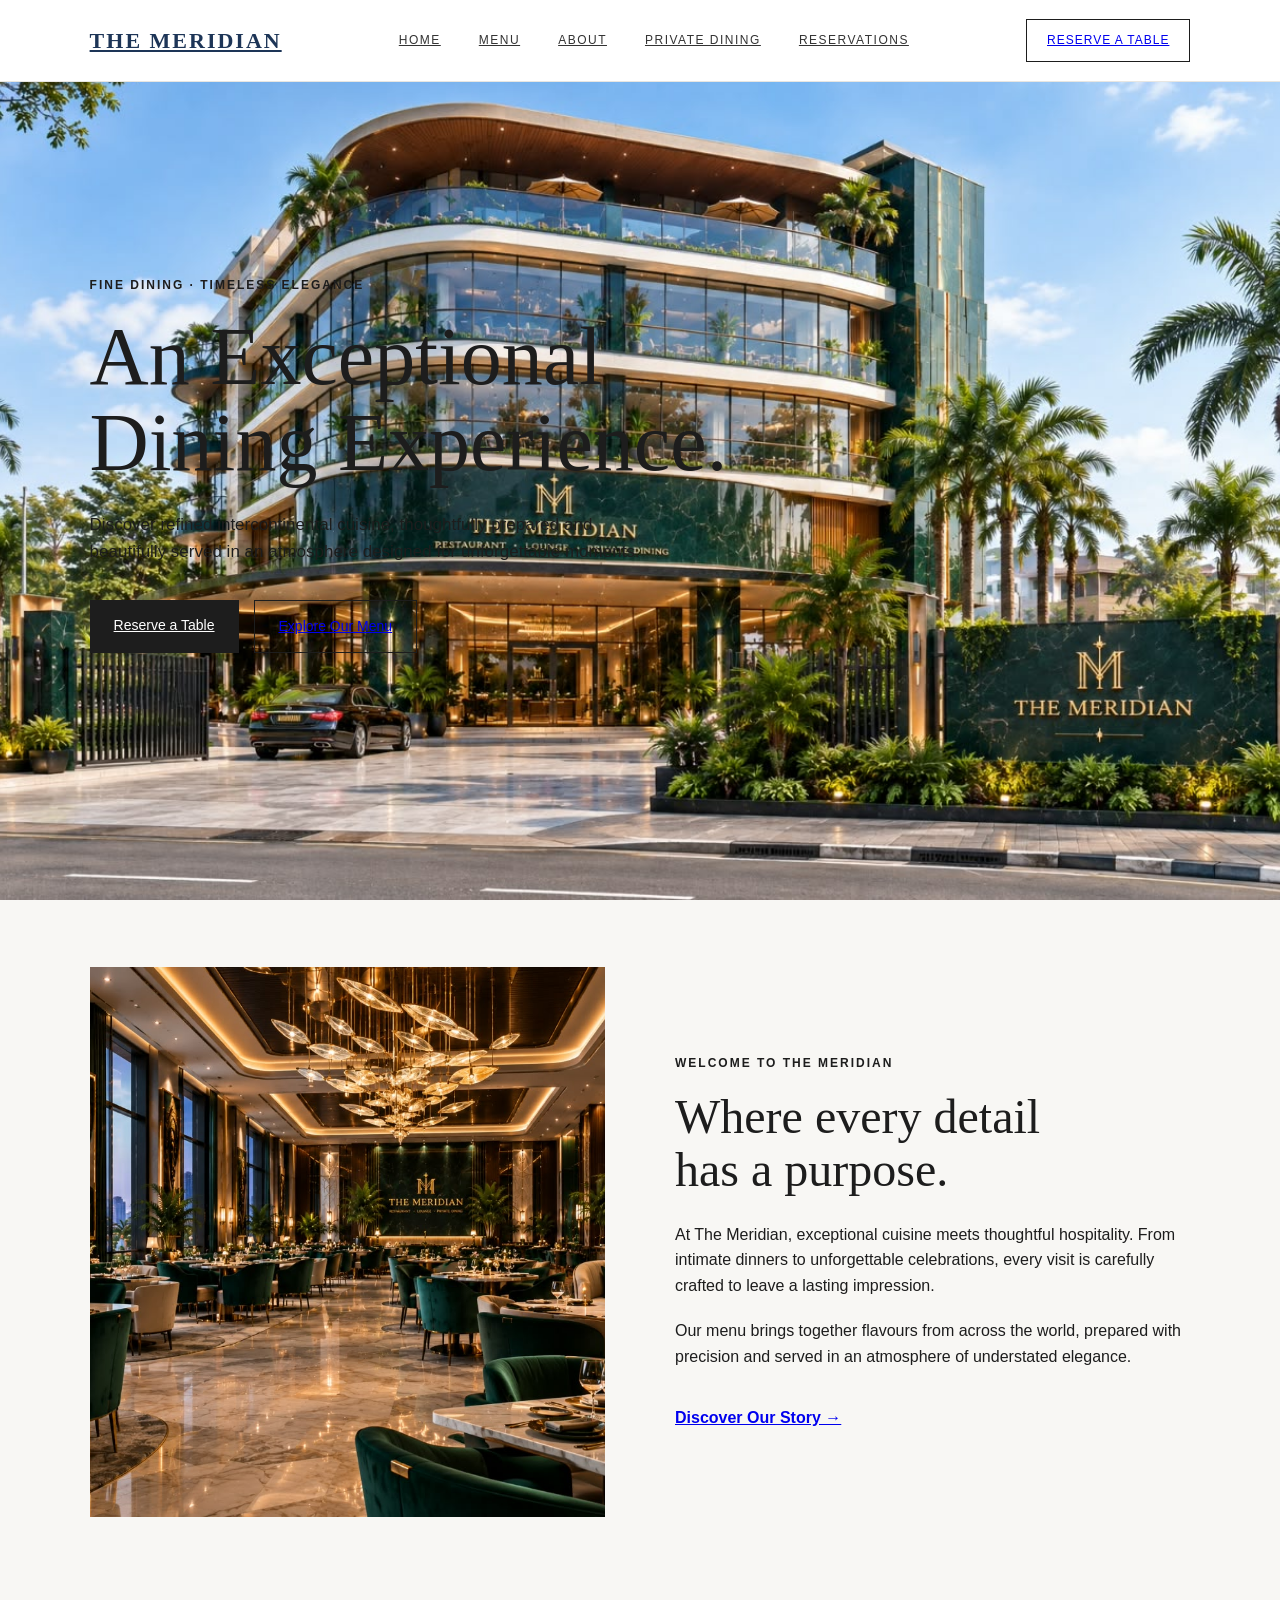
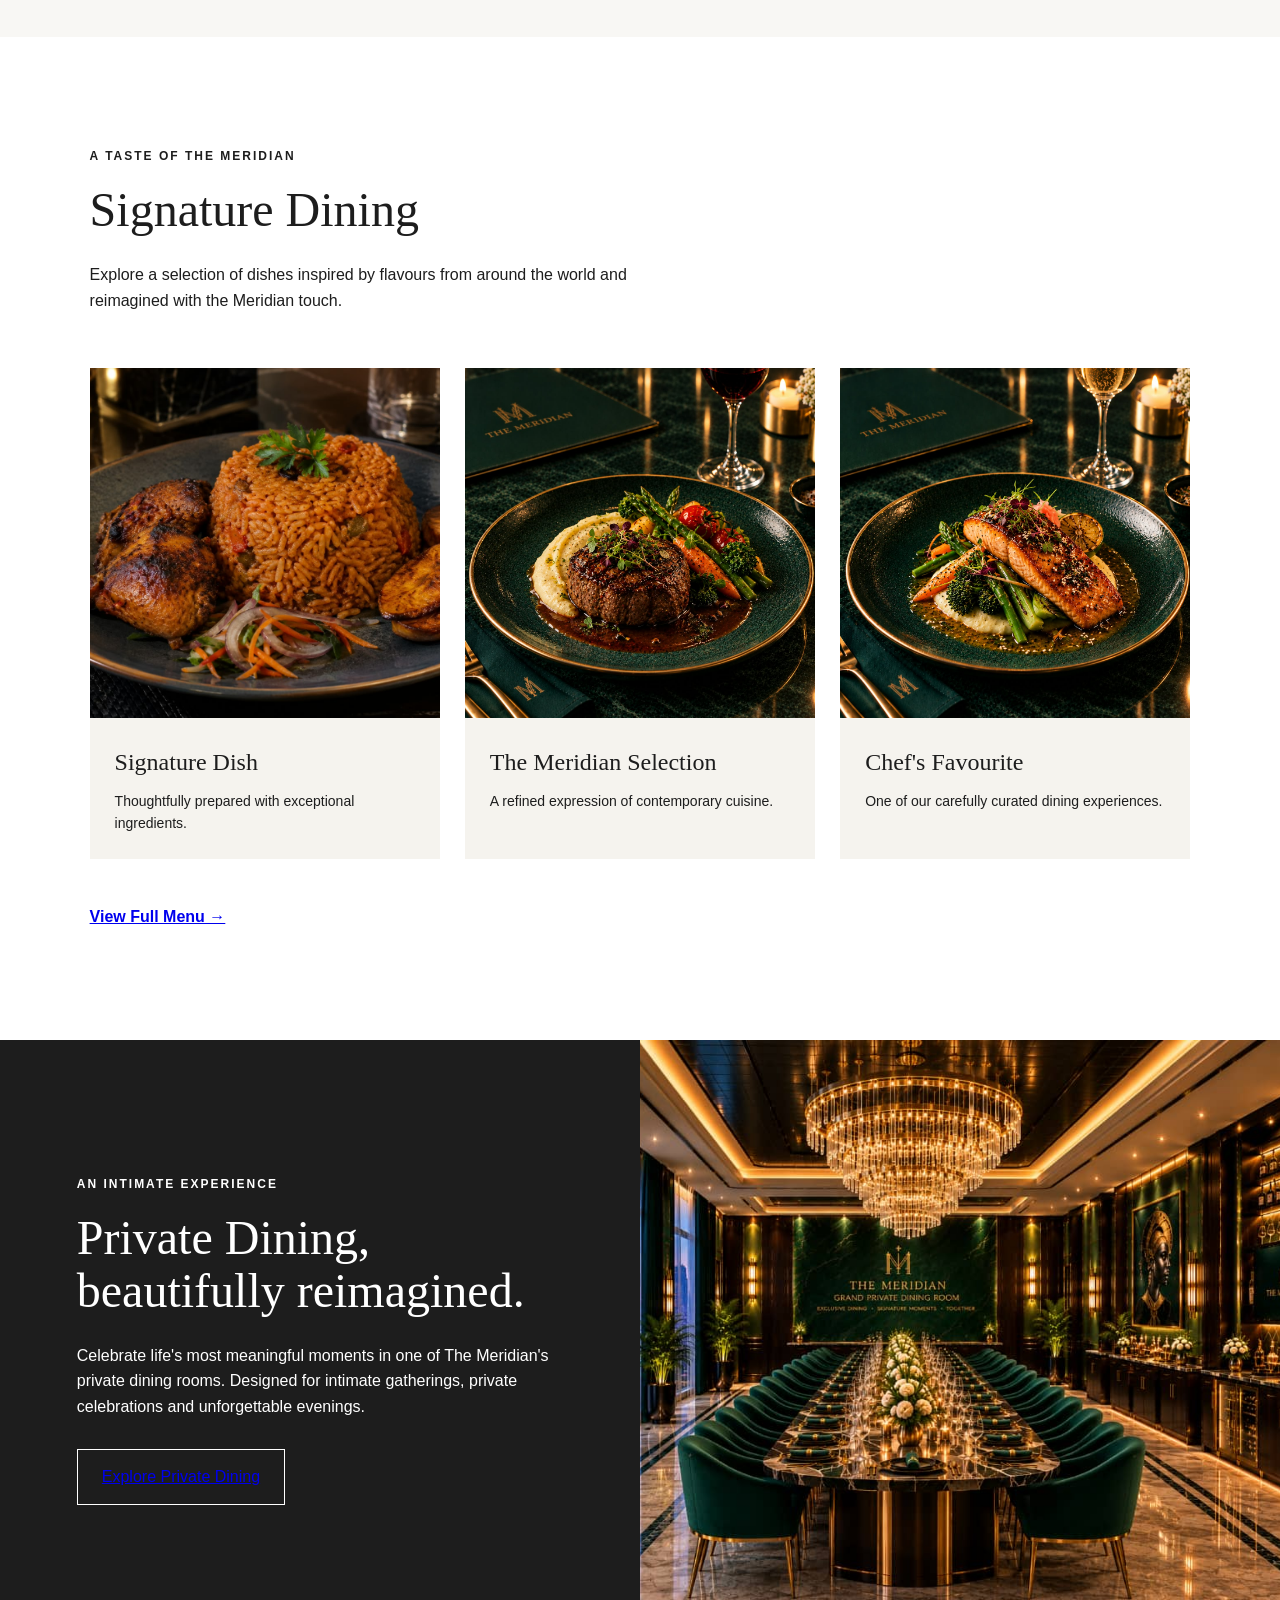
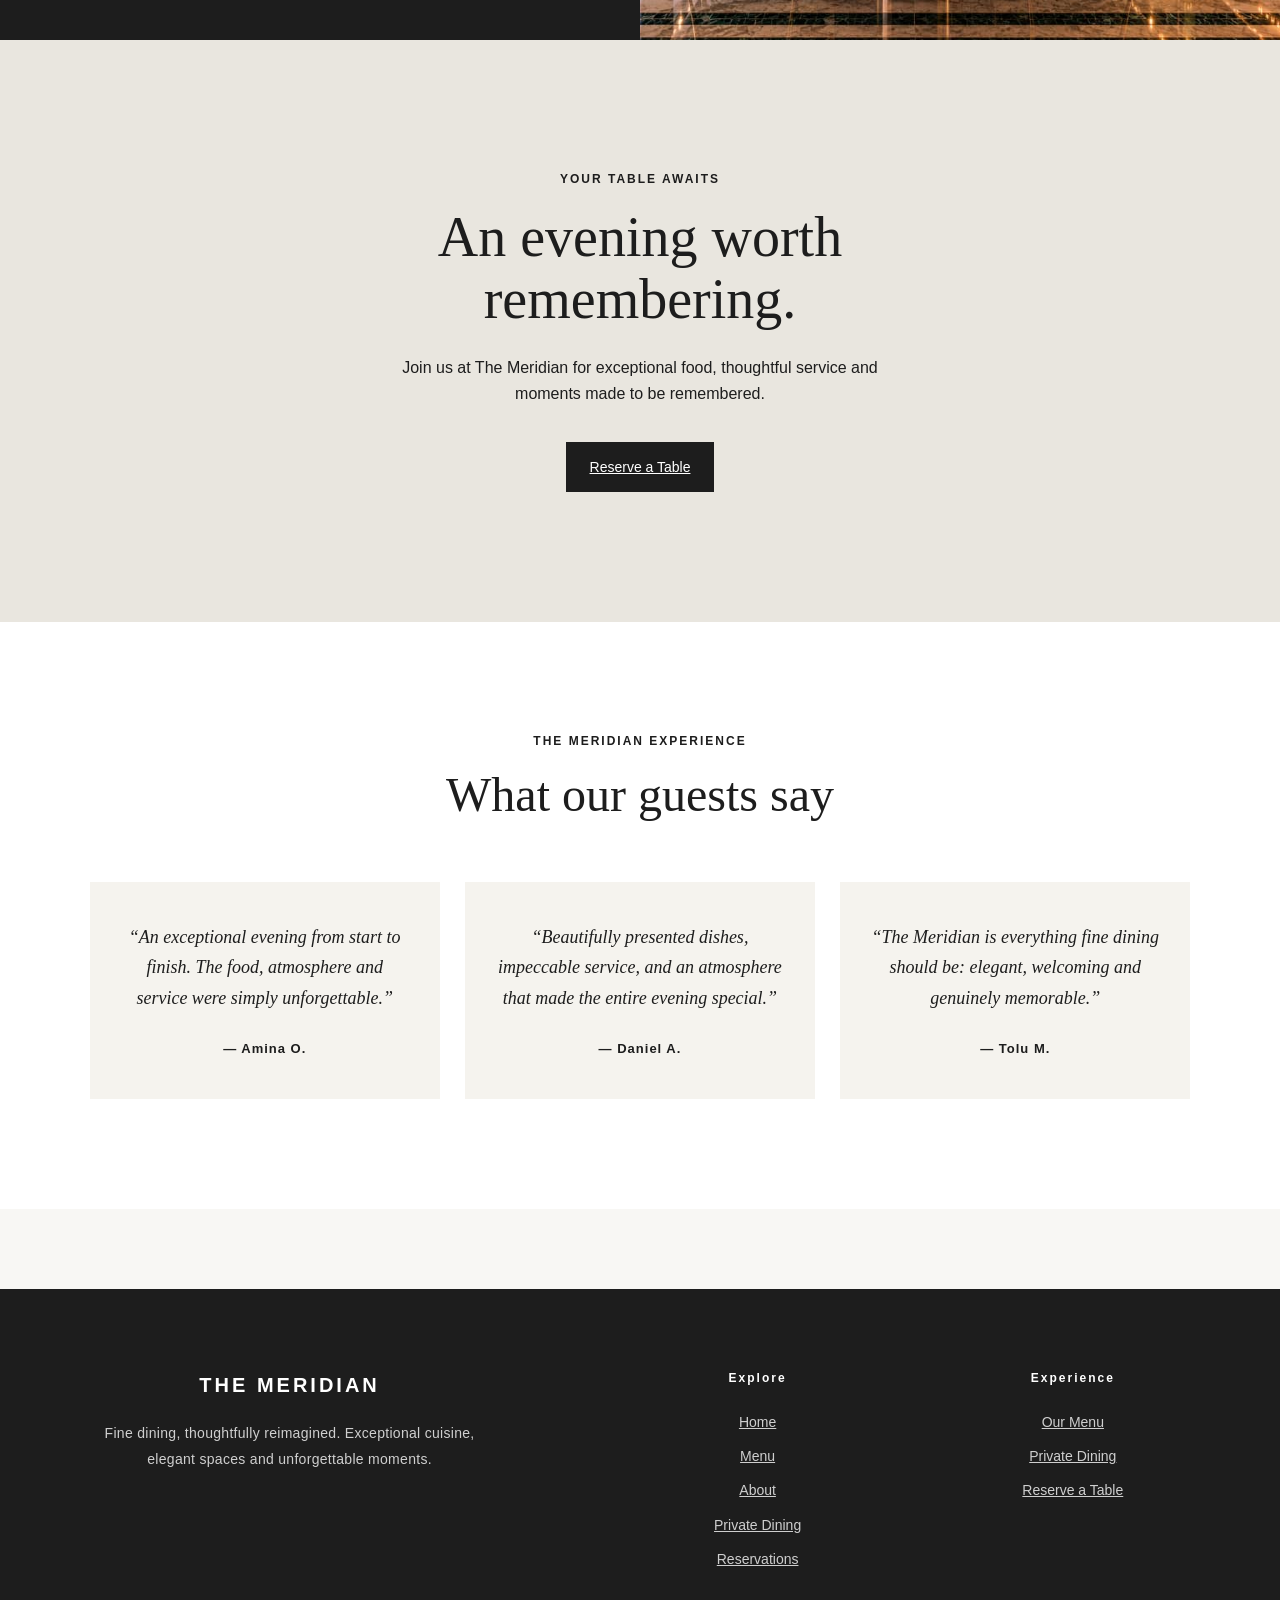
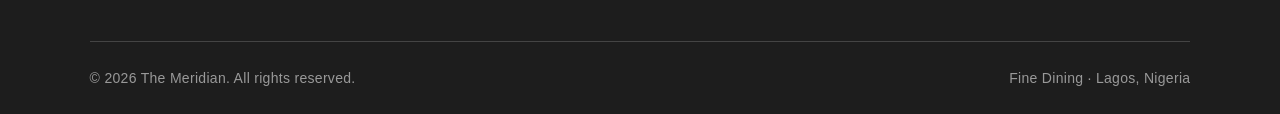
<file: index.html>
<!DOCTYPE html>
<html lang="en">
<head>
    <meta charset="UTF-8">
    <meta name="viewport" content="width=device-width, initial-scale=1.0">
    <title>The Meridian | Fine Dining</title>
    <link rel="stylesheet" href="css/style.css">
</head>

<body>

    <!-- Navigation -->
    <header class="navbar">
        <a href="index.html" class="logo">THE MERIDIAN</a>

        <nav>
            <a href="index.html">Home</a>
            <a href="menu.html">Menu</a>
            <a href="about.html">About</a>
            <a href="private-dining.html">Private Dining</a>
            <a href="reservations.html">Reservations</a>
        </nav>

        <a href="reservations.html" class="nav-button">Reserve a Table</a>
    </header>


    <!-- Hero Section -->
    <main>
        <section class="hero">

            <div class="hero-content">
                <p class="eyebrow">FINE DINING · TIMELESS ELEGANCE</p>

                <h1>An Exceptional<br>Dining Experience.</h1>

                <p class="hero-text">
                    Discover refined intercontinental cuisine, thoughtfully
                    prepared and beautifully served in an atmosphere designed
                    for unforgettable moments.
                </p>

                <div class="hero-buttons">
                    <a href="reservations.html" class="primary-button">
                        Reserve a Table
                    </a>

                    <a href="menu.html" class="secondary-button">
                        Explore Our Menu
                    </a>
                </div>
            </div>

        </section>
        <!-- Welcome Section -->
        <section class="welcome">

           <div class="welcome-image">
                <img src="images/Dining Hall.jpeg" alt="The Meridian restaurant interior">
            </div>

            <div class="welcome-content">
                <p class="section-label">WELCOME TO THE MERIDIAN</p>

                <h2>Where every detail<br>has a purpose.</h2>

                <p>
                    At The Meridian, exceptional cuisine meets thoughtful
                    hospitality. From intimate dinners to unforgettable
                    celebrations, every visit is carefully crafted to leave
                    a lasting impression.
                </p>

                <p>
                    Our menu brings together flavours from across the world,
                    prepared with precision and served in an atmosphere of
                    understated elegance.
                </p>

                <a href="about.html" class="text-link">Discover Our Story →</a>
            </div>

        </section>
        <!-- Signature Dining Section -->
        <section class="signature">

            <div class="signature-heading">
                <p class="section-label">A TASTE OF THE MERIDIAN</p>

                <h2>Signature Dining</h2>

                <p>
                    Explore a selection of dishes inspired by flavours from
                    around the world and reimagined with the Meridian touch.
                </p>
            </div>

            <div class="dish-grid">

                <article class="dish-card">
                    <div class="dish-image">
                        <img src="images/The Meridian Smoky Jollof Rice.jpeg" alt="Signature dish at The Meridian">
                    </div>
                    <div class="dish-info">
                        <h3>Signature Dish</h3>
                        <p>Thoughtfully prepared with exceptional ingredients.</p>
                    </div>
                </article>

                <article class="dish-card">
                    <div class="dish-image">
                        <img src="images/Meridian Charcoal-Grilled Fillet.jpeg" alt="Signature dish at The Meridian">
                    </div>
                    <div class="dish-info">
                        <h3>The Meridian Selection</h3>
                        <p>A refined expression of contemporary cuisine.</p>
                    </div>
                </article>

                <article class="dish-card">
                    <div class="dish-image">
                        <img src="images/Miso-Glazed Atlantic Salmon.jpeg" alt="Signature dish at The Meridian">
                    </div>
                    <div class="dish-info">
                        <h3>Chef's Favourite</h3>
                        <p>One of our carefully curated dining experiences.</p>
                    </div>
                </article>

            </div>

            <a href="menu.html" class="menu-link">View Full Menu →</a>

        </section>
        <!-- Private Dining Section -->
        <section class="private-dining">

            <div class="private-content">
                <p class="section-label">AN INTIMATE EXPERIENCE</p>

                <h2>Private Dining,<br>beautifully reimagined.</h2>

                <p>
                    Celebrate life's most meaningful moments in one of
                    The Meridian's private dining rooms. Designed for
                    intimate gatherings, private celebrations and
                    unforgettable evenings.
                </p>

                <a href="private-dining.html" class="light-button">
                    Explore Private Dining
                </a>
            </div>

            <div class="private-image">
                <img src="images/30 People Private Dining.jpeg"
                     alt="Private dining room at The Meridian">
            </div>

        </section>
        <!-- Reservation CTA Section -->
        <section class="reservation-cta">

            <div class="reservation-content">
                <p class="section-label">YOUR TABLE AWAITS</p>

                <h2>An evening worth<br>remembering.</h2>

                <p>
                    Join us at The Meridian for exceptional food,
                    thoughtful service and moments made to be remembered.
                </p>

                <a href="reservations.html" class="primary-button">
                    Reserve a Table
                </a>
            </div>

        </section>
        <!-- Guest Reviews Section -->
        <section class="reviews">

            <div class="reviews-heading">
                <p class="section-label">THE MERIDIAN EXPERIENCE</p>

                <h2>What our guests say</h2>
            </div>

            <div class="reviews-grid">

                <article class="review-card">
                    <p class="review-text">
                        “An exceptional evening from start to finish.
                        The food, atmosphere and service were simply unforgettable.”
                    </p>

                    <p class="review-author">— Amina O.</p>
                </article>

                <article class="review-card">
                    <p class="review-text">
                        “Beautifully presented dishes, impeccable service,
                        and an atmosphere that made the entire evening special.”
                    </p>

                    <p class="review-author">— Daniel A.</p>
                </article>

                <article class="review-card">
                    <p class="review-text">
                        “The Meridian is everything fine dining should be:
                        elegant, welcoming and genuinely memorable.”
                    </p>

                    <p class="review-author">— Tolu M.</p>
                </article>

            </div>

        </section>
    </main>

</body>
</html>
<!-- Footer -->
<footer class="footer">

    <div class="footer-main">

        <div class="footer-brand">
            <h2>THE MERIDIAN</h2>
            <p>
                Fine dining, thoughtfully reimagined.
                Exceptional cuisine, elegant spaces and
                unforgettable moments.
            </p>
        </div>

        <div class="footer-links">
            <h3>Explore</h3>
            <a href="index.html">Home</a>
            <a href="menu.html">Menu</a>
            <a href="about.html">About</a>
            <a href="private-dining.html">Private Dining</a>
            <a href="reservations.html">Reservations</a>
        </div>

        <div class="footer-links">
            <h3>Experience</h3>
            <a href="menu.html">Our Menu</a>
            <a href="private-dining.html">Private Dining</a>
            <a href="reservations.html">Reserve a Table</a>
        </div>

    </div>

    <div class="footer-bottom">
        <p>© 2026 The Meridian. All rights reserved.</p>
        <p>Fine Dining · Lagos, Nigeria</p>
    </div>

</footer>
</file>
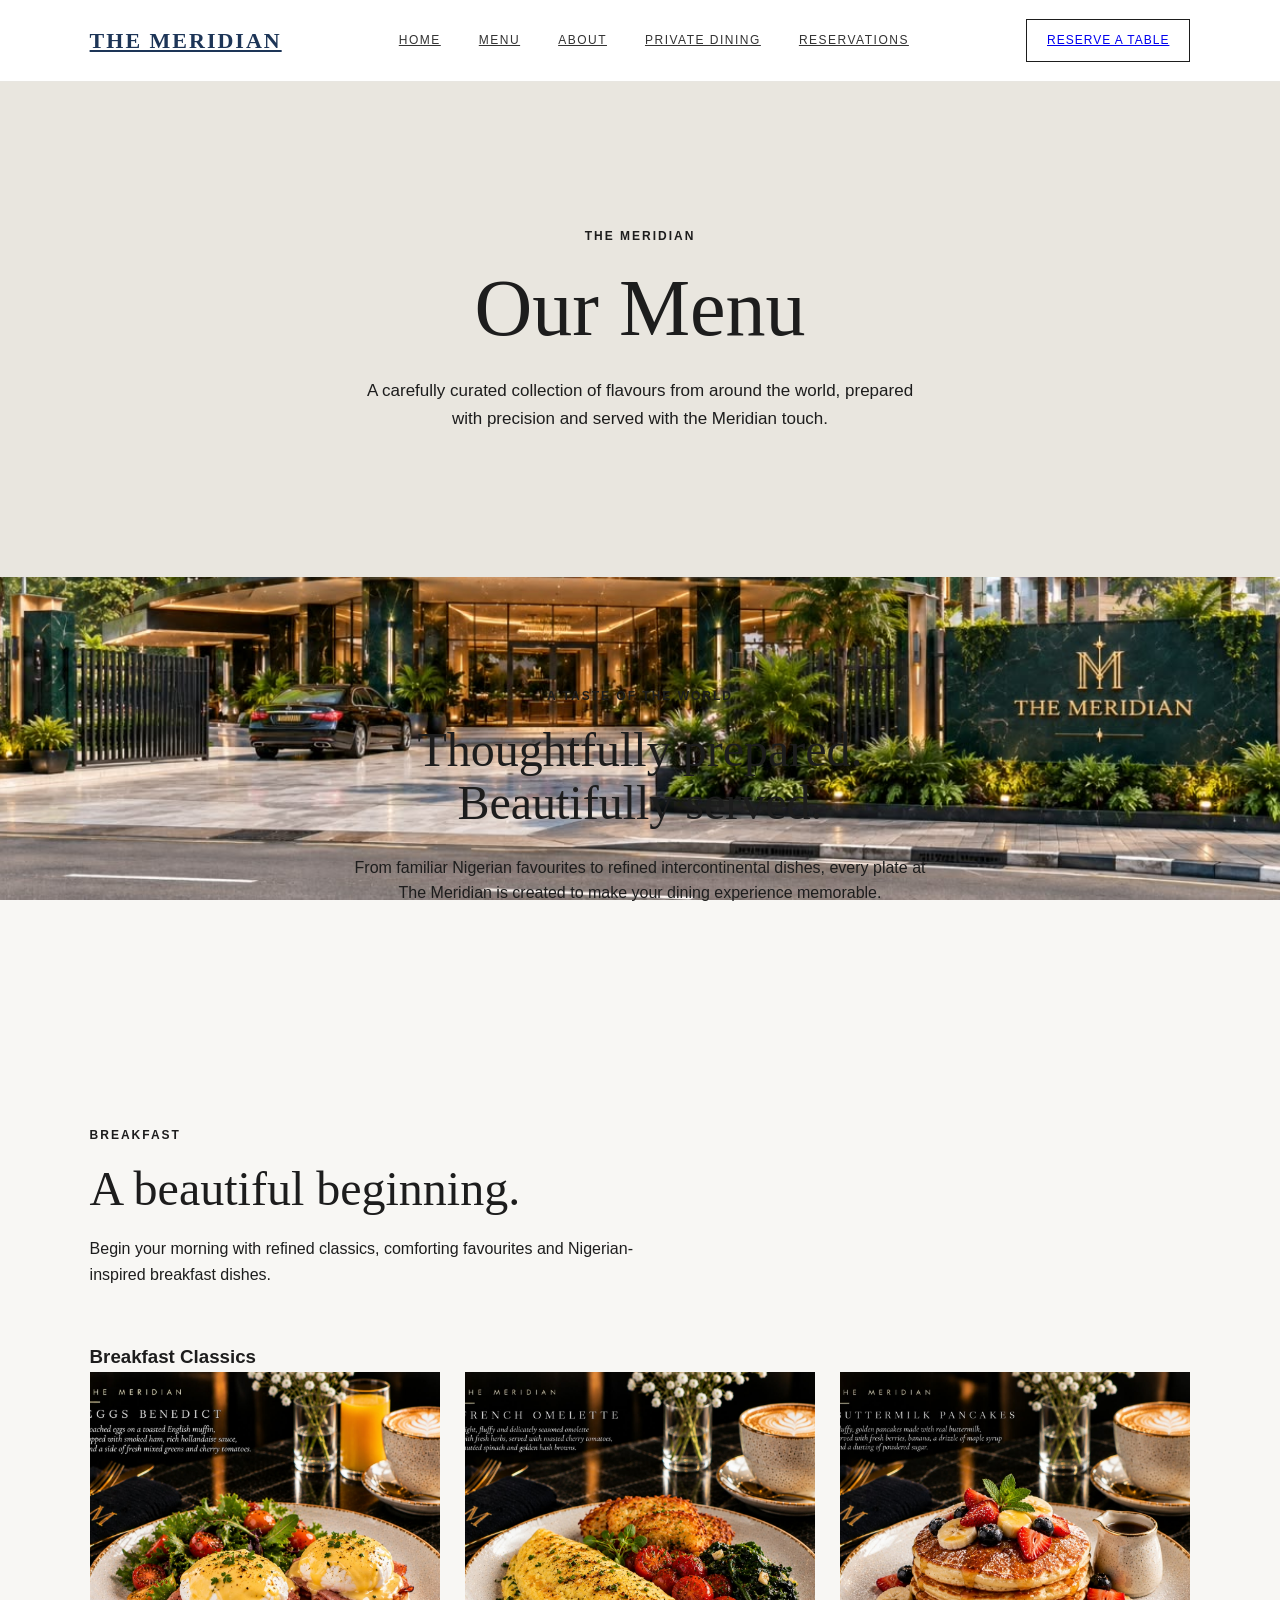
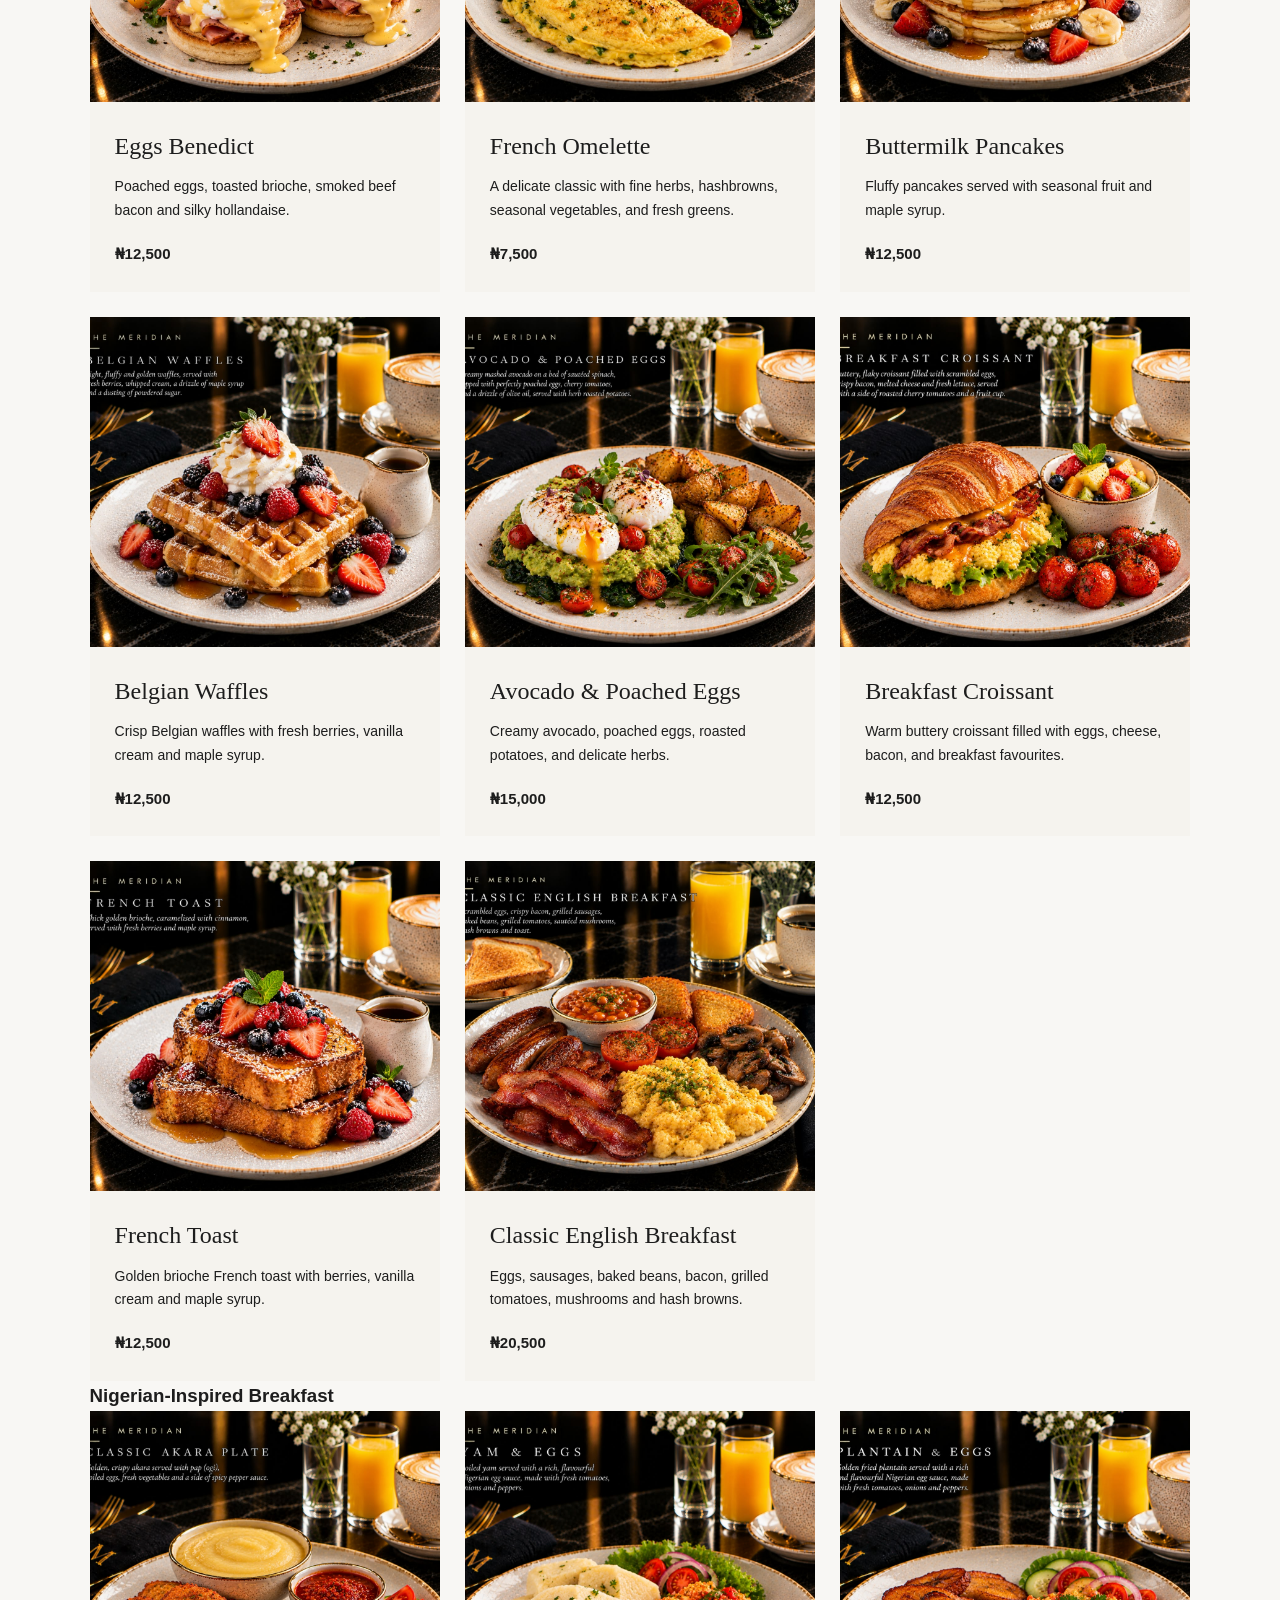
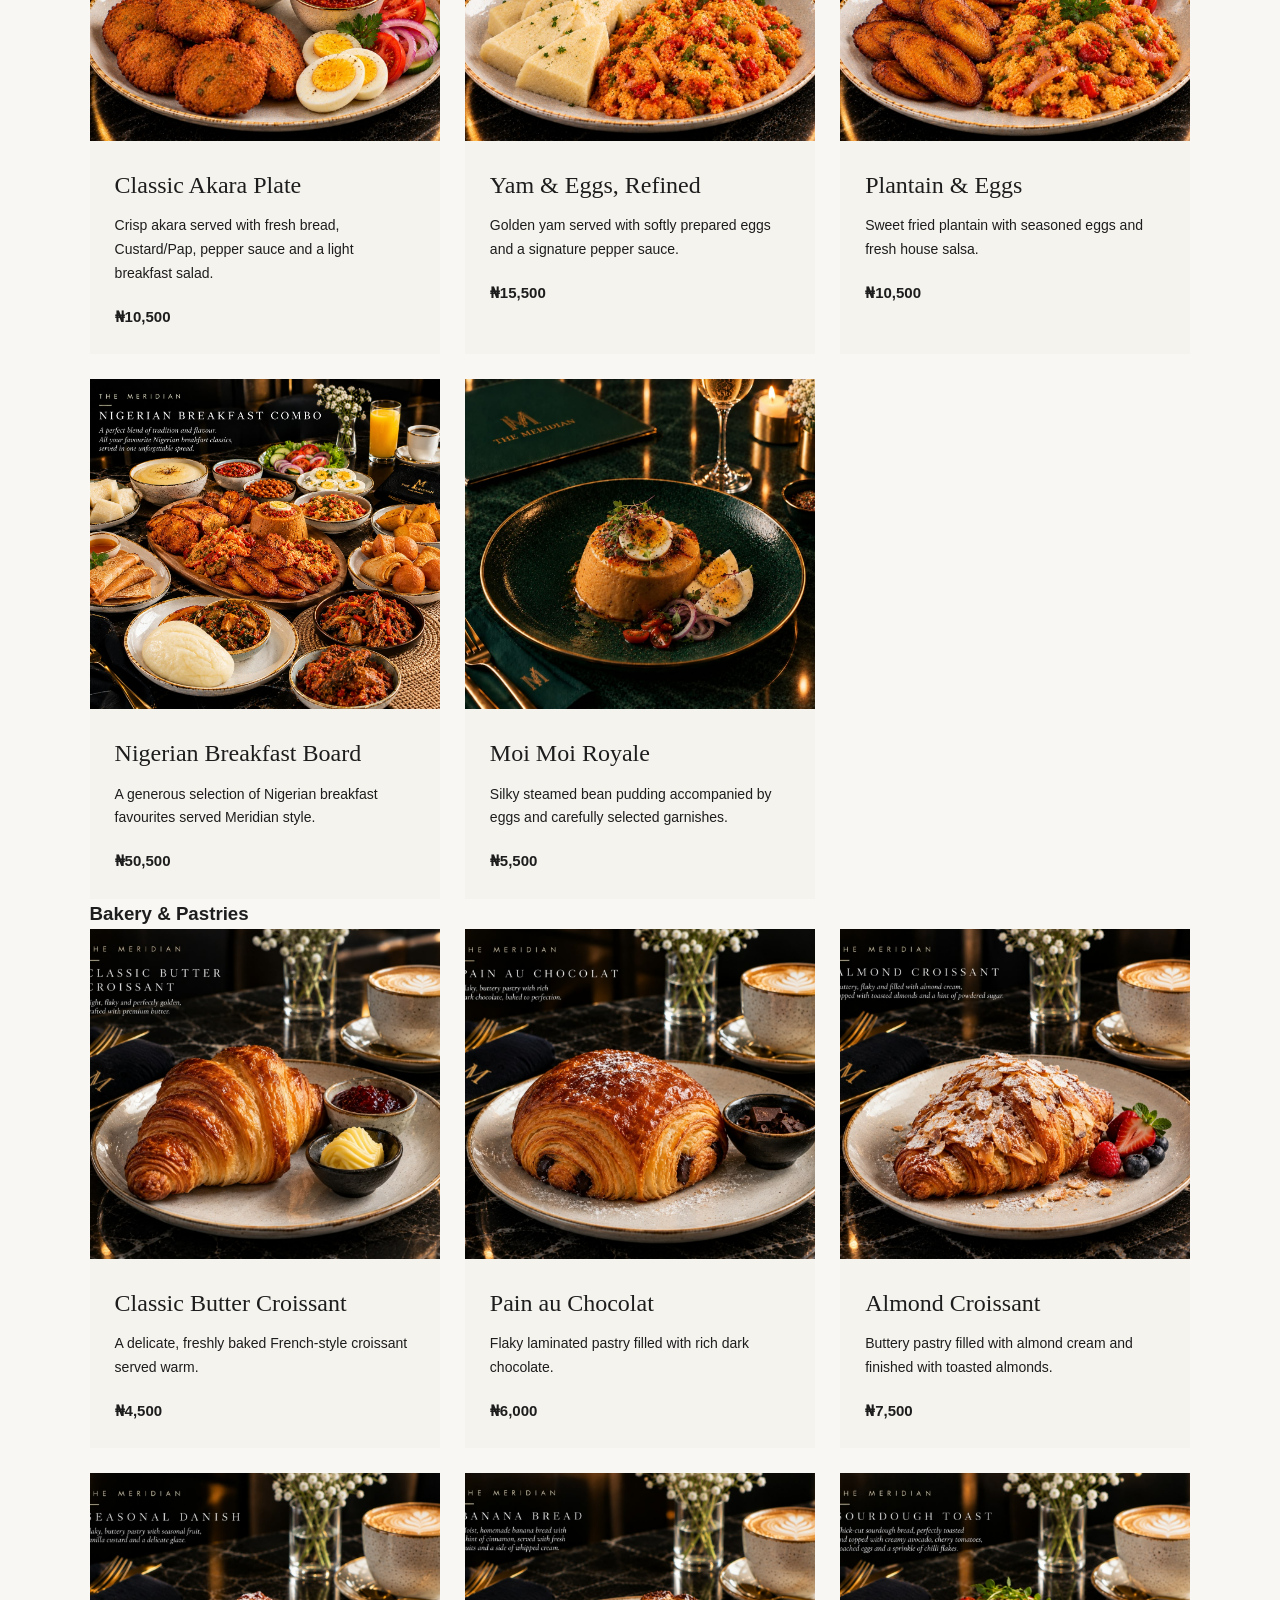
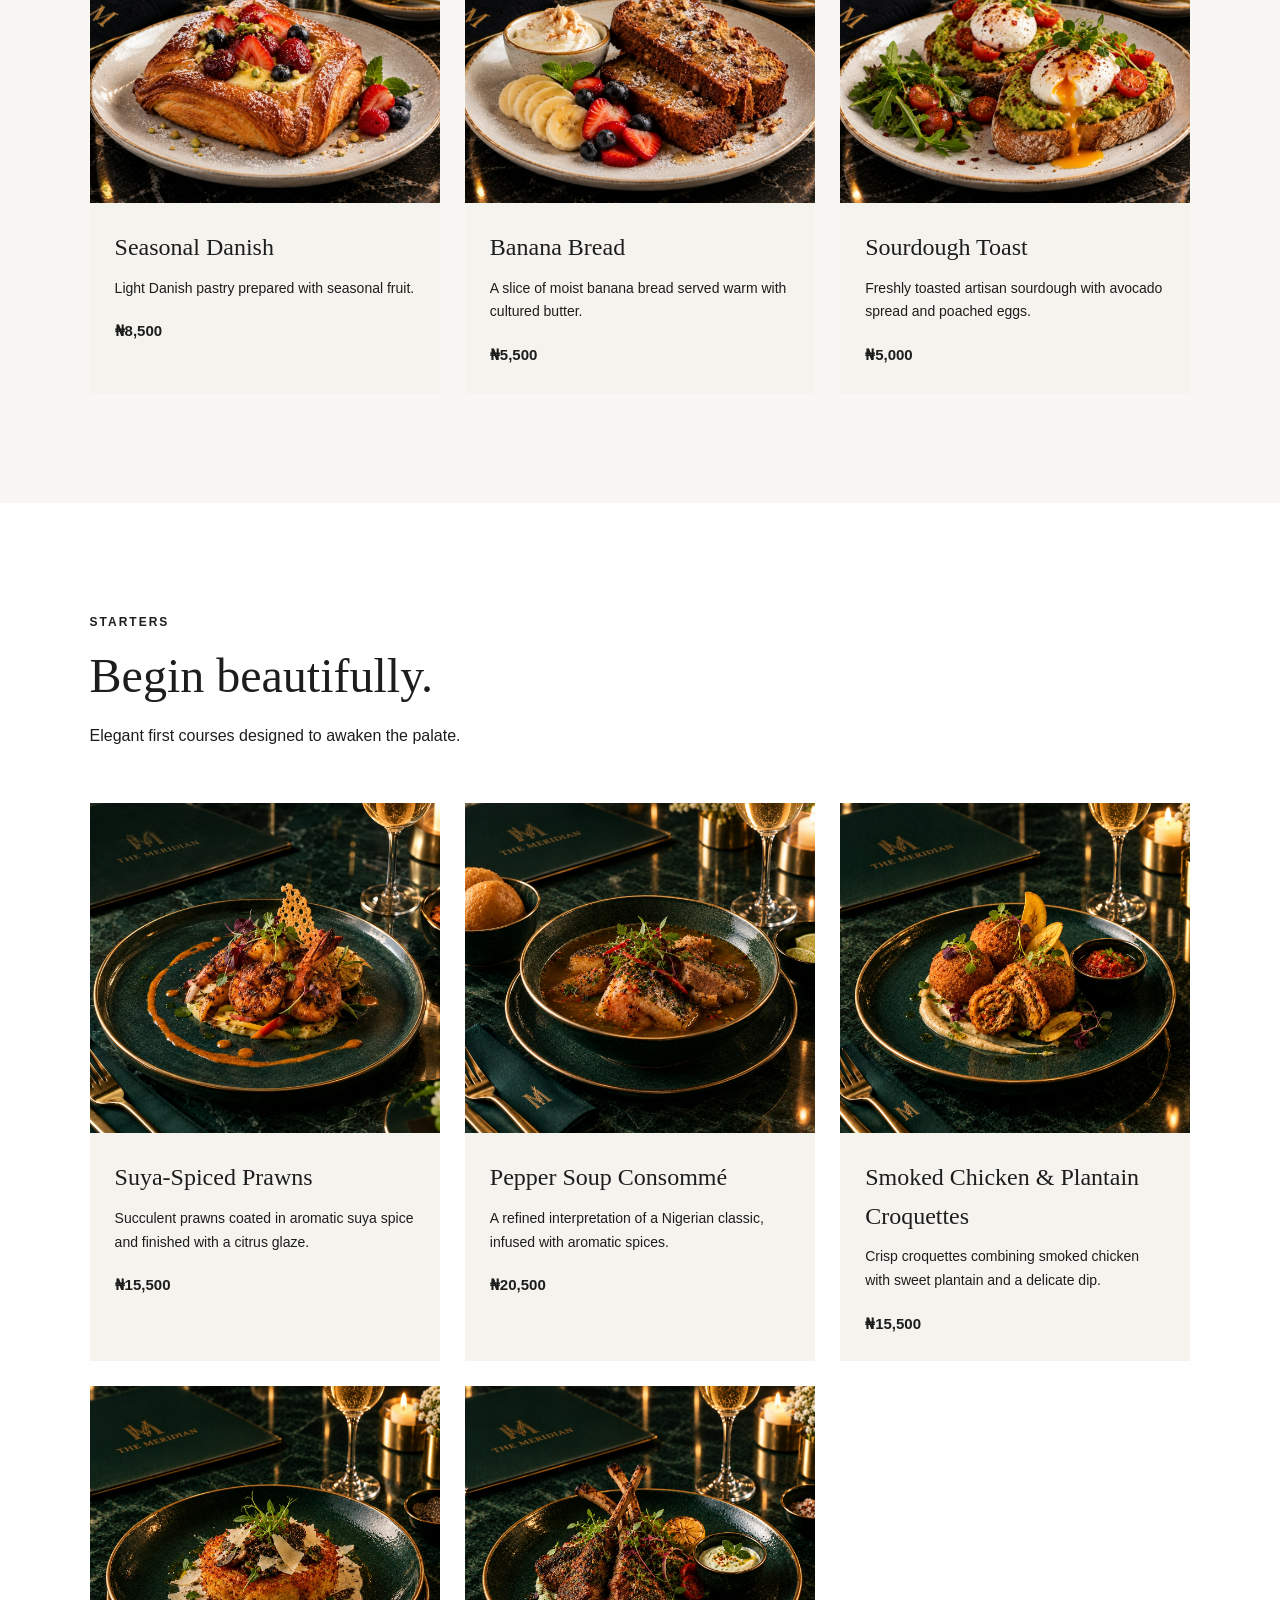
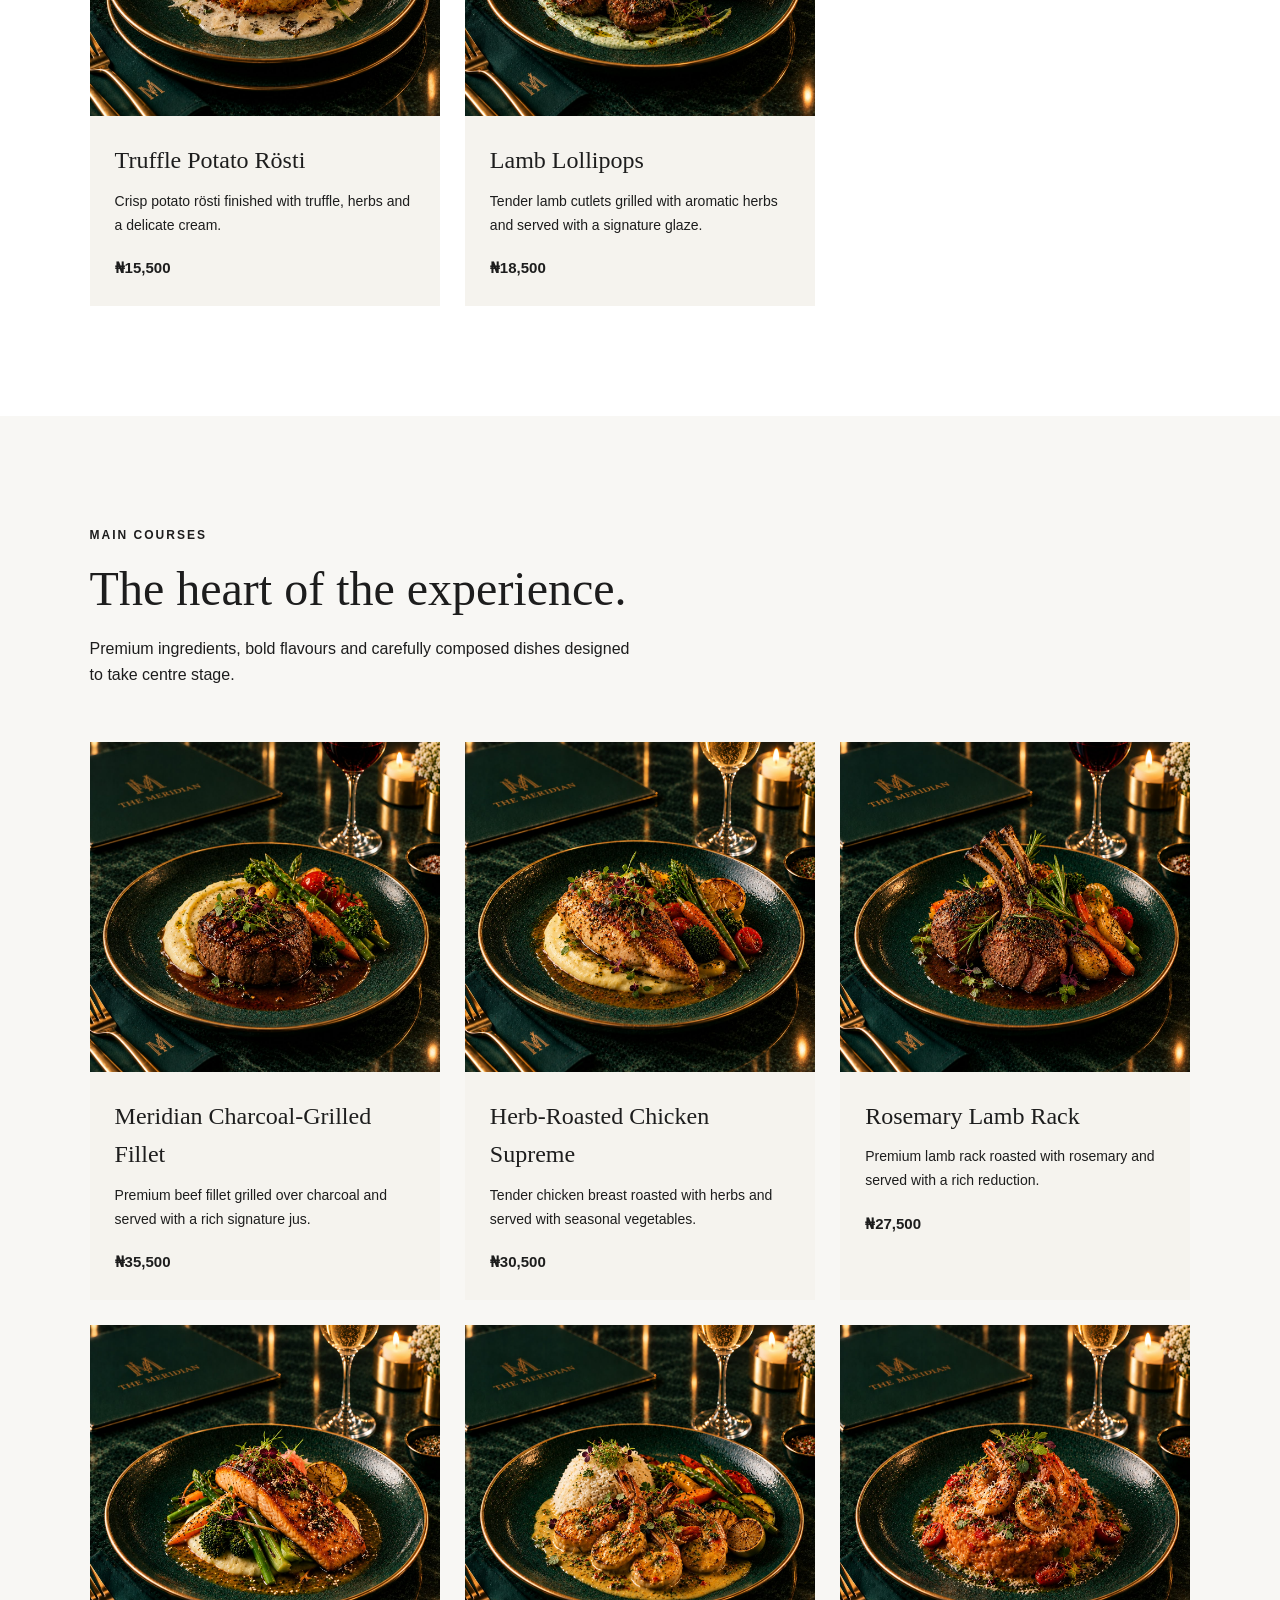
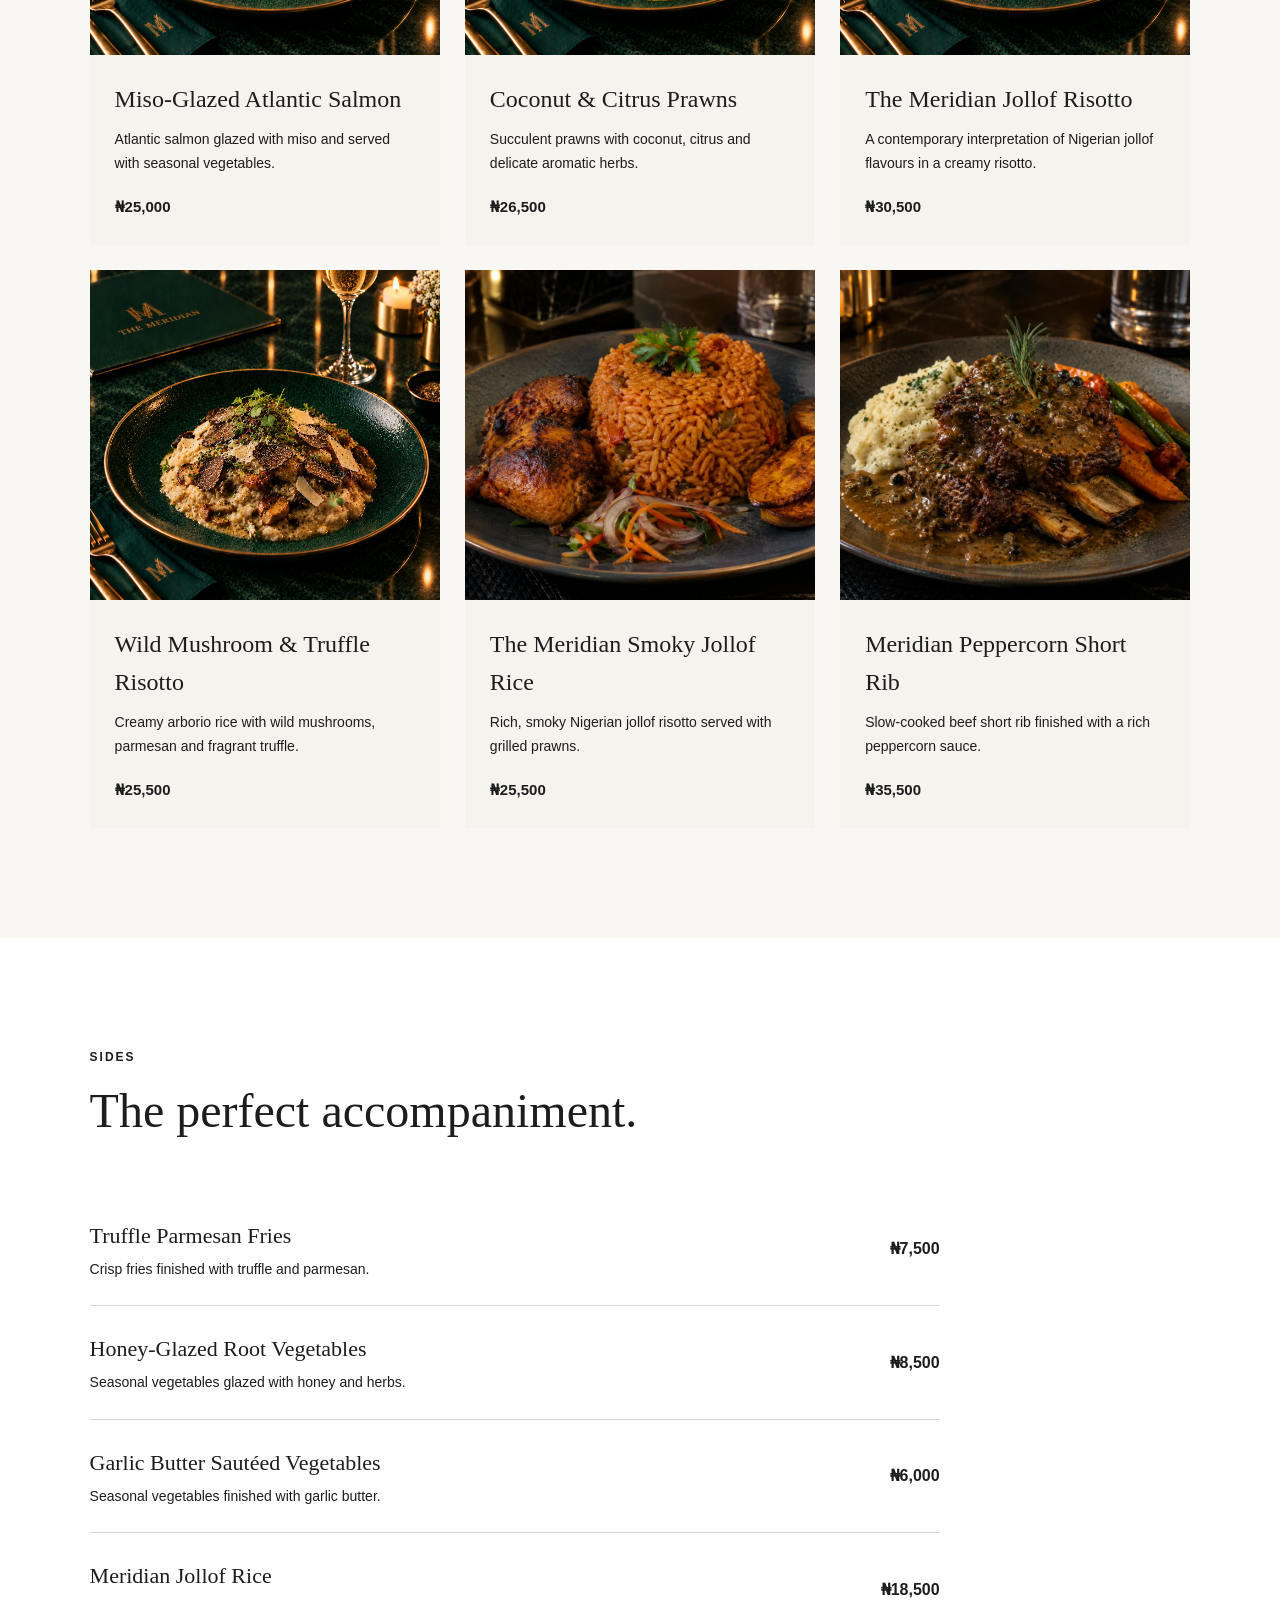
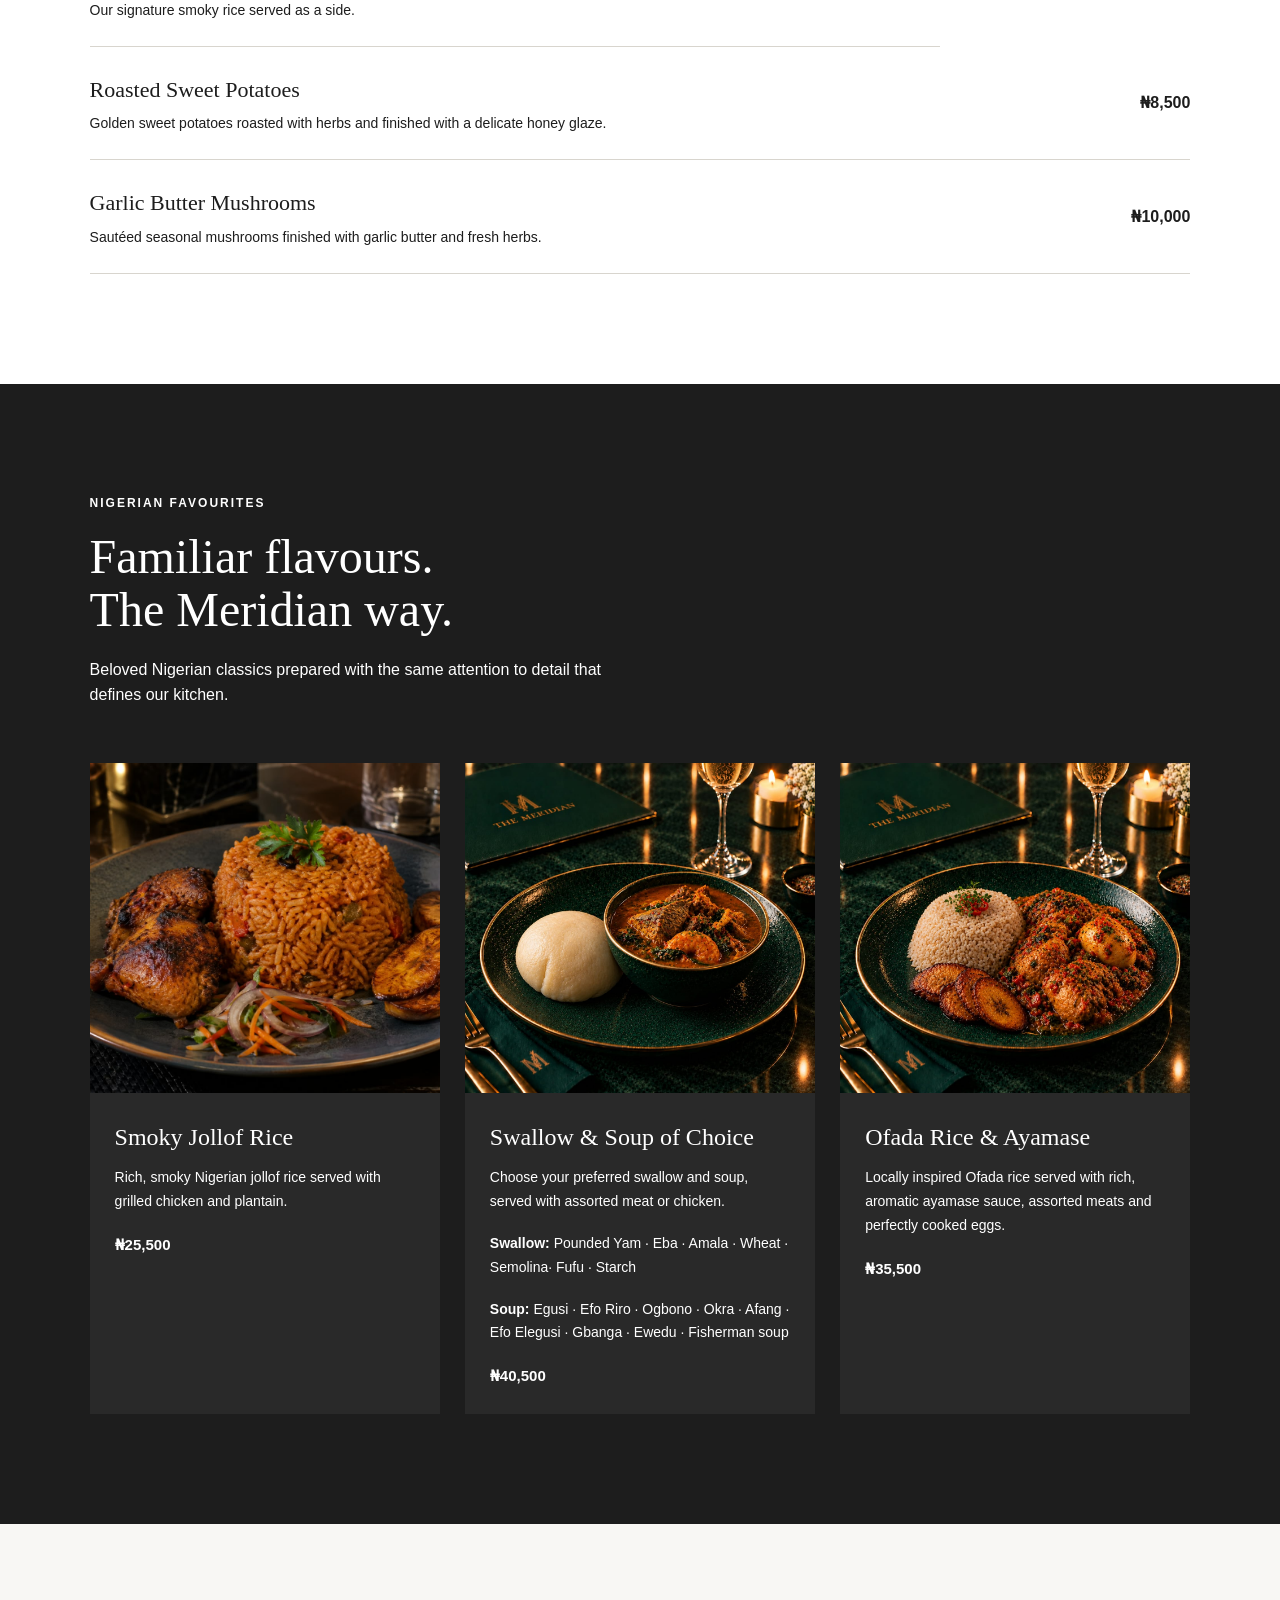
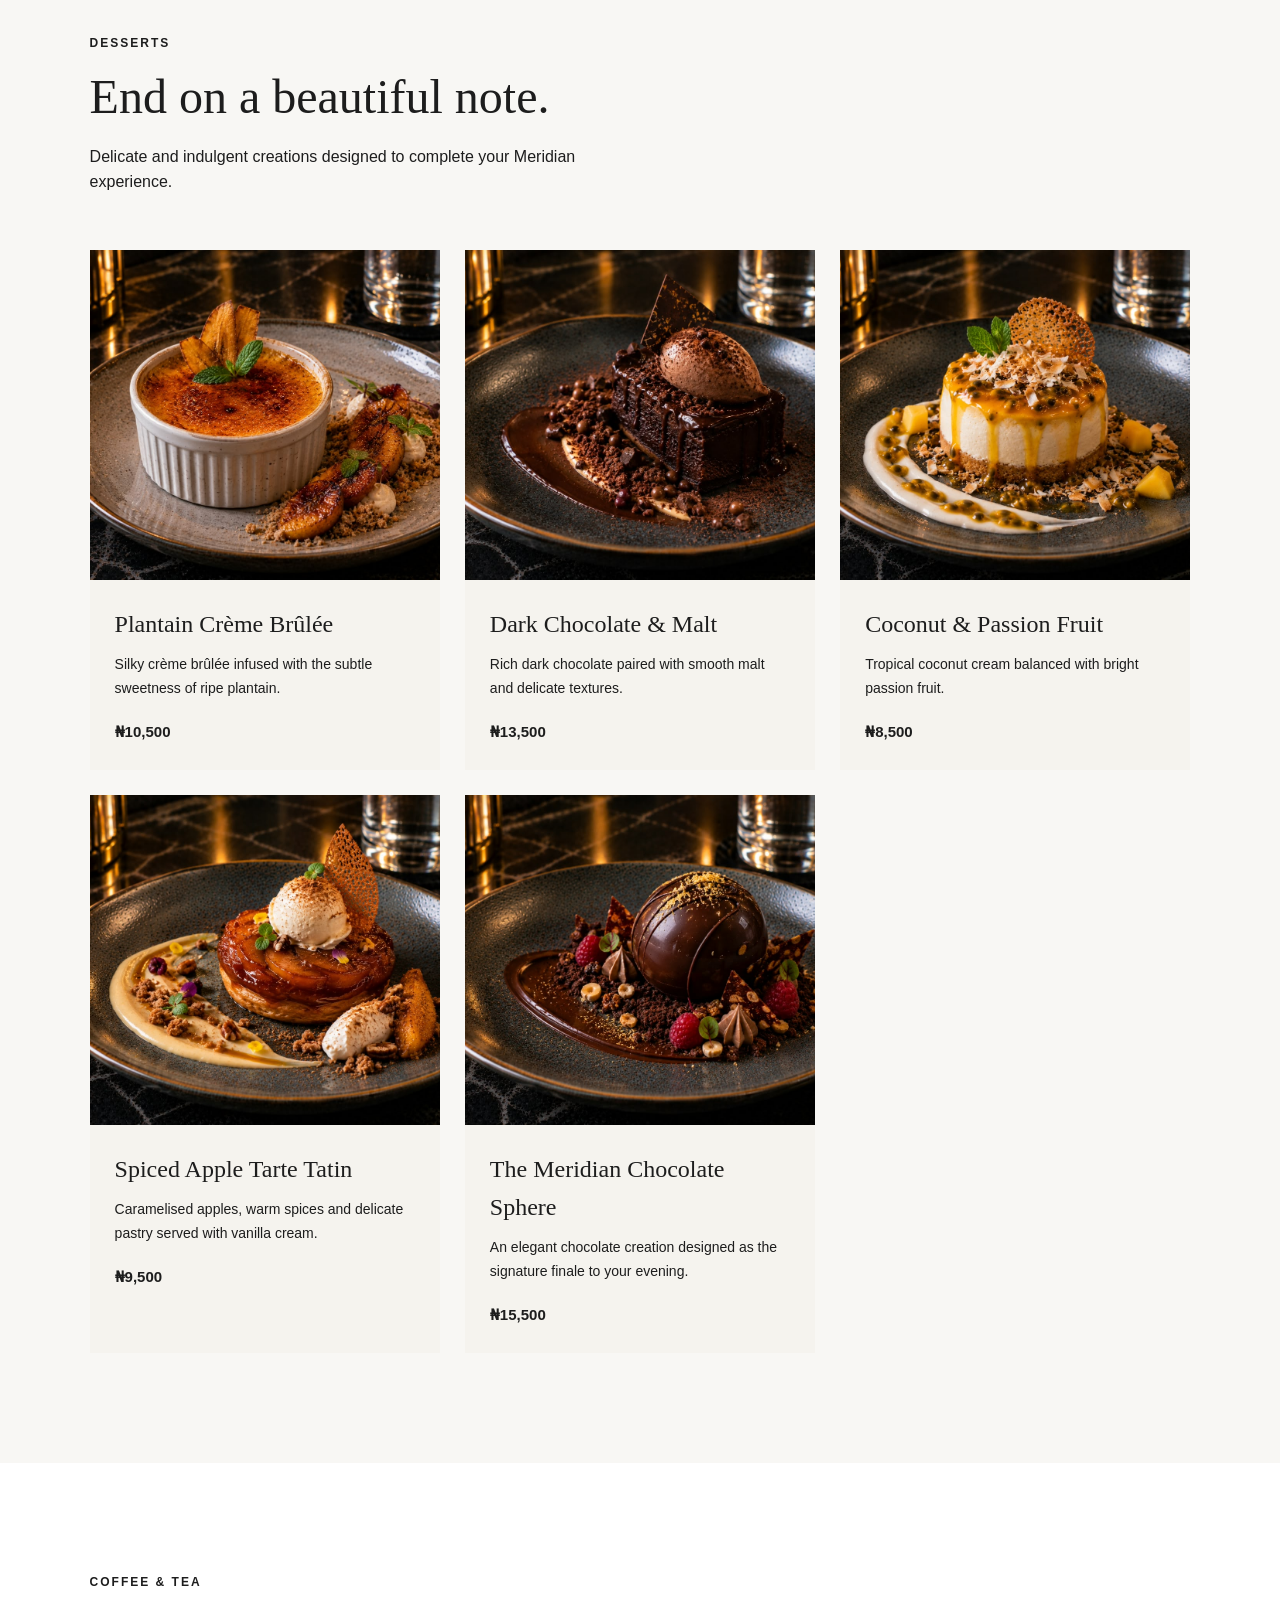
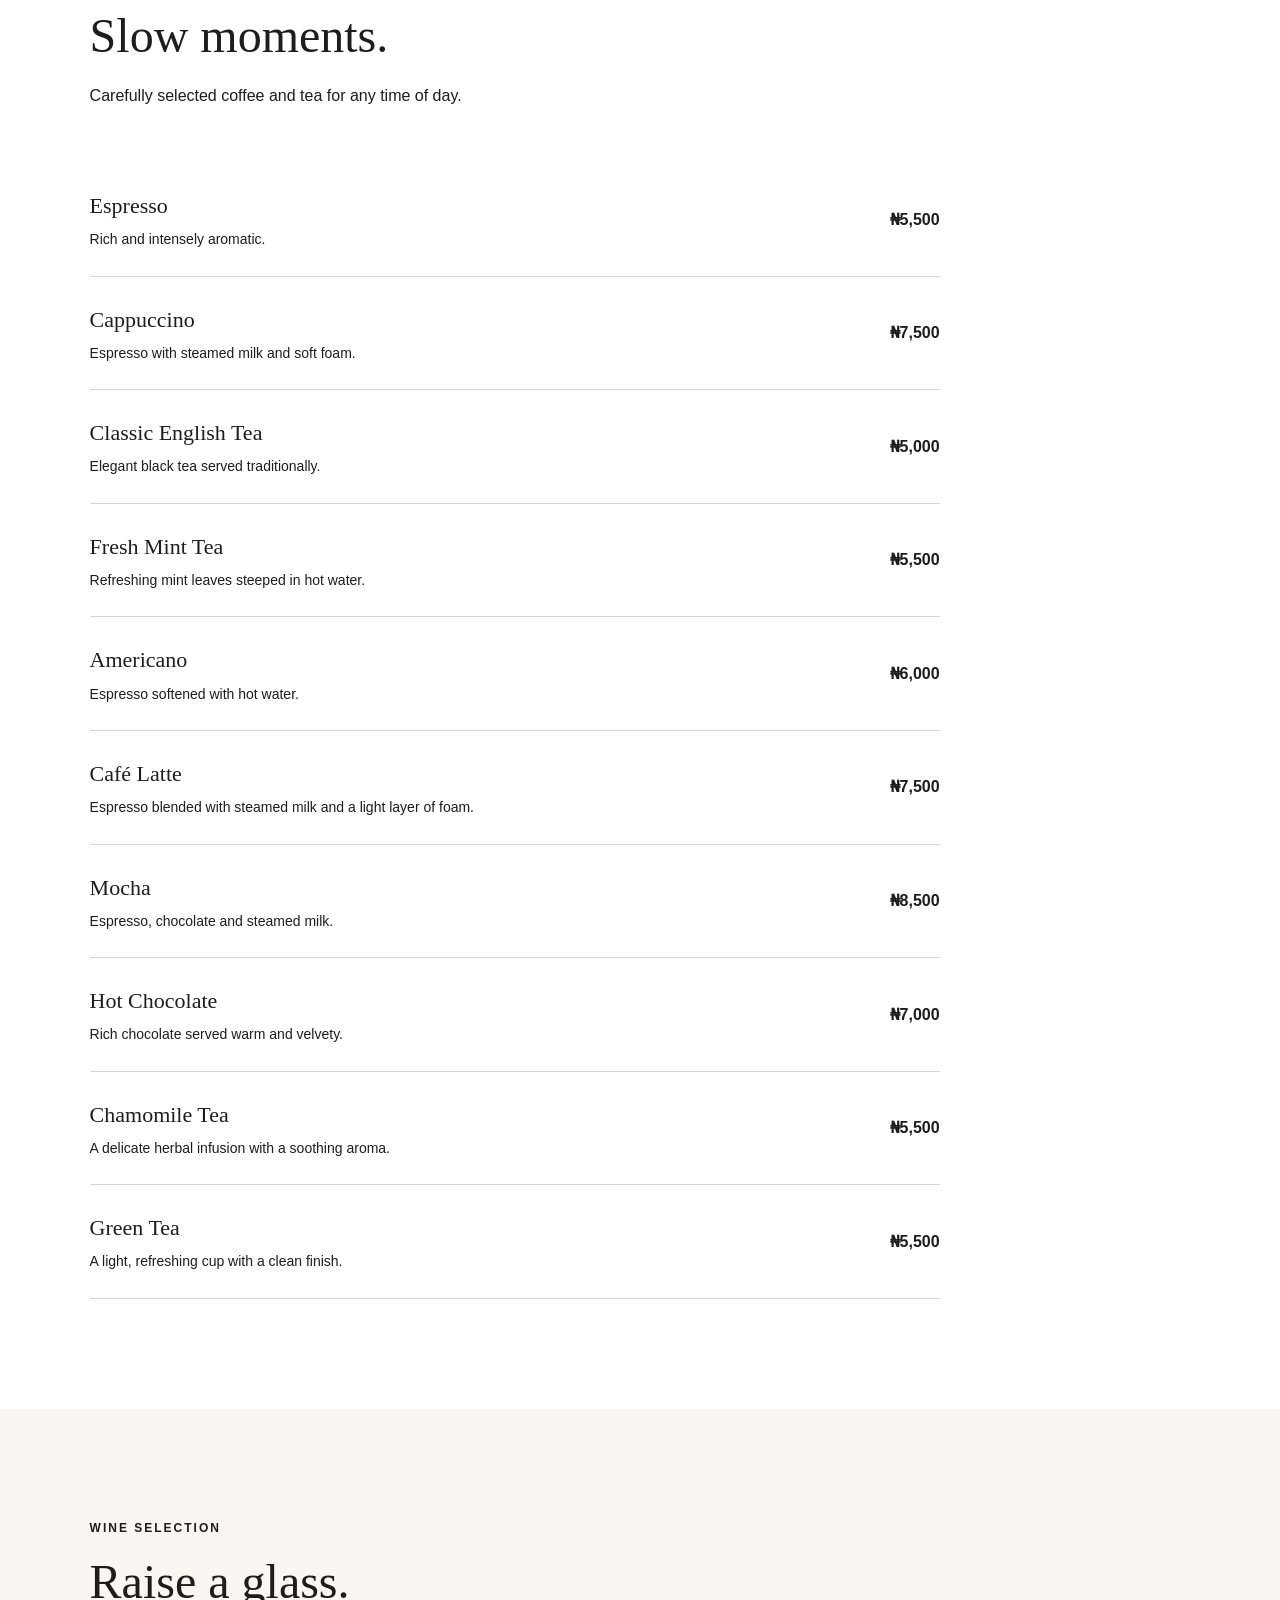
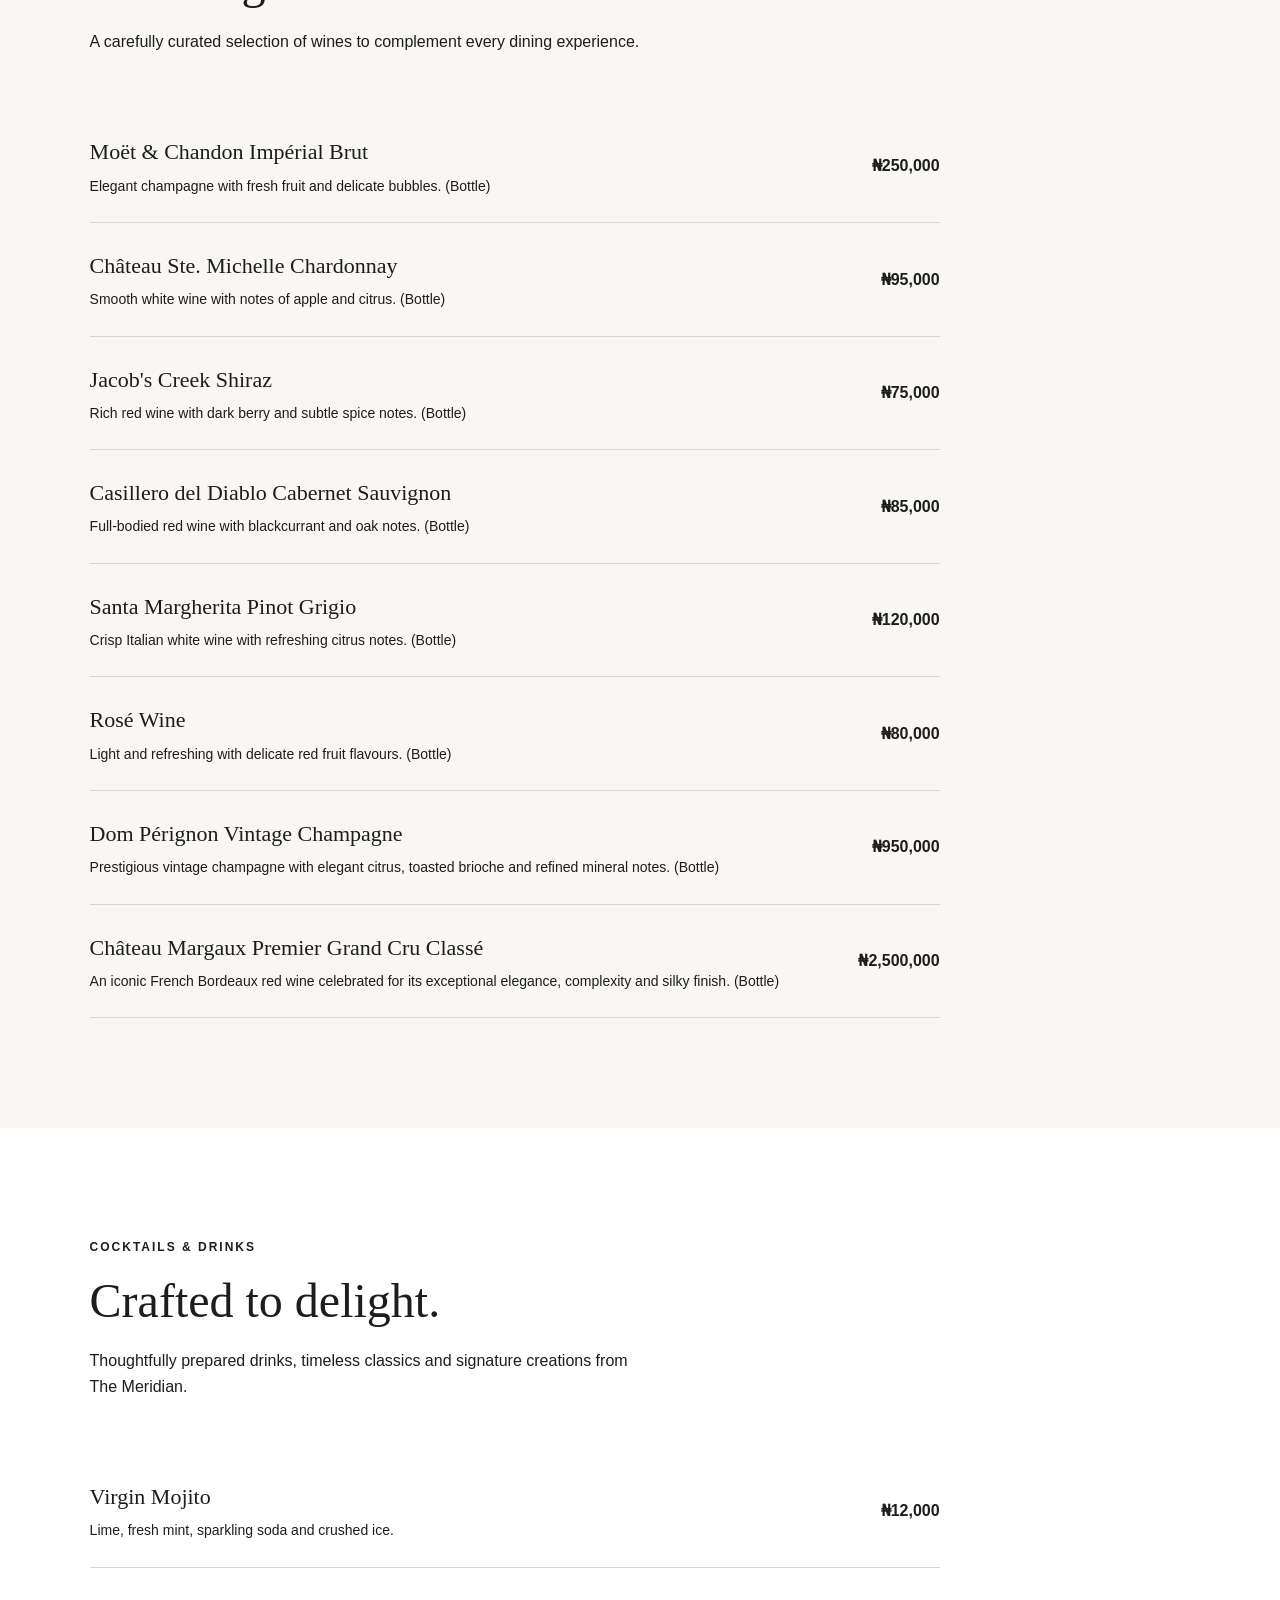
<file: menu.html>
<!DOCTYPE html>
<html lang="en">

<head>
    <meta charset="UTF-8">
    <meta name="viewport" content="width=device-width, initial-scale=1.0">

    <title>Menu | The Meridian</title>

    <link rel="stylesheet" href="css/style.css">
</head>

<body>

    <!-- =========================
         NAVIGATION
    ========================= -->

    <header class="navbar">

        <a href="index.html" class="logo">THE MERIDIAN</a>

        <nav>
            <a href="index.html">Home</a>
            <a href="menu.html">Menu</a>
            <a href="about.html">About</a>
            <a href="rooms.html">Private Dining</a>
            <a href="reservations.html">Reservations</a>
        </nav>

        <a href="reservations.html" class="nav-button">
            Reserve a Table
        </a>

    </header>


    <!-- =========================
         MENU HERO
    ========================= -->

    <section class="menu-hero">

        <div class="menu-hero-content">

            <p class="section-label">THE MERIDIAN</p>

            <h1>Our Menu</h1>

            <p>
                A carefully curated collection of flavours from
                around the world, prepared with precision and
                served with the Meridian touch.
            </p>

        </div>

    </section>


    <!-- =========================
         MENU INTRO
    ========================= -->

    <section class="menu-intro">

        <p class="section-label">A TASTE OF THE WORLD</p>

        <h2>
            Thoughtfully prepared.<br>
            Beautifully served.
        </h2>

        <p>
            From familiar Nigerian favourites to refined
            intercontinental dishes, every plate at The Meridian
            is created to make your dining experience memorable.
        </p>

    </section>


    <!-- =========================
         BREAKFAST
    ========================= -->

    <section class="menu-section">

        <div class="menu-section-heading">

            <p class="section-label">BREAKFAST</p>

            <h2>A beautiful beginning.</h2>

            <p>
                Begin your morning with refined classics,
                comforting favourites and Nigerian-inspired
                breakfast dishes.
            </p>

        </div>


        <!-- Breakfast Classics -->

        <h3 class="menu-category-title">
            Breakfast Classics
        </h3>

        <div class="menu-items">

            <article class="menu-item">

                <div class="menu-item-image">
                    <img src="images/Eggs Benedict.jpeg"
                         alt="Eggs Benedict">
                </div>

                <div class="menu-item-info">
                    <h3>Eggs Benedict</h3>

                    <p>
                        Poached eggs, toasted brioche, smoked
                        beef bacon and silky hollandaise.
                    </p>

                    <span>₦12,500</span>
                </div>

            </article>


            <article class="menu-item">

                <div class="menu-item-image">
                    <img src="images/French Omelette.jpeg"
                         alt="French omelette">
                </div>

                <div class="menu-item-info">
                    <h3>French Omelette</h3>

                    <p>
                        A delicate classic with fine herbs, hashbrowns,
                        seasonal vegetables, and fresh greens.
                    </p>

                    <span>₦7,500</span>
                </div>

            </article>


            <article class="menu-item">

                <div class="menu-item-image">
                    <img src="images/Buttermilk  Pancakes.jpeg"
                         alt="Buttermilk pancakes">
                </div>

                <div class="menu-item-info">
                    <h3>Buttermilk Pancakes</h3>

                    <p>
                        Fluffy pancakes served with seasonal
                        fruit and maple syrup.
                    </p>

                    <span>₦12,500</span>
                </div>

            </article>


            <article class="menu-item">

                <div class="menu-item-image">
                    <img src="images/Belgian Waffles.jpeg"
                         alt="Belgian waffles">
                </div>

                <div class="menu-item-info">
                    <h3>Belgian Waffles</h3>

                    <p>
                        Crisp Belgian waffles with fresh berries,
                        vanilla cream and maple syrup.
                    </p>

                    <span>₦12,500</span>
                </div>

            </article>


            <article class="menu-item">

                <div class="menu-item-image">
                    <img src="images/Avocado and Poached Eggs.jpeg"
                         alt="Avocado and poached eggs">
                </div>

                <div class="menu-item-info">
                    <h3>Avocado &amp; Poached Eggs</h3>

                    <p>
                        Creamy avocado, poached eggs, roasted potatoes, and delicate herbs.
                    </p>

                    <span>₦15,000</span>
                </div>

            </article>


            <article class="menu-item">

                <div class="menu-item-image">
                    <img src="images/Breakfast Croissant.jpeg"
                         alt="Breakfast croissant">
                </div>

                <div class="menu-item-info">
                    <h3>Breakfast Croissant</h3>

                    <p>
                        Warm buttery croissant filled with eggs,
                        cheese, bacon, and breakfast favourites.
                    </p>
                    <span>₦12,500</span>
                </div>

            </article>


            <article class="menu-item">

                <div class="menu-item-image">
                    <img src="images/French Toast.jpeg"
                         alt="French toast">
                </div>

                <div class="menu-item-info">
                    <h3>French Toast</h3>

                    <p>
                        Golden brioche French toast with berries,
                        vanilla cream and maple syrup.
                    </p>

                    <span>₦12,500</span>
                </div>

            </article>


            <article class="menu-item">

                <div class="menu-item-image">
                    <img src="images/Classic English Breakfast.jpeg"
                         alt="Classic English breakfast">
                </div>

                <div class="menu-item-info">
                    <h3>Classic English Breakfast</h3>

                    <p>
                        Eggs, sausages, baked beans, bacon, grilled
                        tomatoes, mushrooms and hash browns.
                    </p>

                    <span>₦20,500</span>
                </div>

            </article>

        </div>


        <!-- Nigerian Inspired Breakfast -->

        <h3 class="menu-category-title">
            Nigerian-Inspired Breakfast
        </h3>

        <div class="menu-items">

            <article class="menu-item">

                <div class="menu-item-image">
                    <img src="images/Classic Akara Plate.jpeg"
                         alt="Classic Akara Plate">
                </div>

                <div class="menu-item-info">
                    <h3>Classic Akara Plate</h3>

                    <p>
                        Crisp akara served with fresh bread, Custard/Pap,
                        pepper sauce and a light breakfast salad.
                    </p>

                    <span>₦10,500</span>
                </div>

            </article>


            <article class="menu-item">

                <div class="menu-item-image">
                    <img src="images/Yam and Eggs.jpeg"
                         alt="Yam and eggs">
                </div>

                <div class="menu-item-info">
                    <h3>Yam &amp; Eggs, Refined</h3>

                    <p>
                        Golden yam served with softly prepared
                        eggs and a signature pepper sauce.
                    </p>

                    <span>₦15,500</span>
                </div>

            </article>


            <article class="menu-item">

                <div class="menu-item-image">
                    <img src="images/Plantain and Eggs.jpeg"
                         alt="Plantain and eggs">
                </div>

                <div class="menu-item-info">
                    <h3>Plantain &amp; Eggs</h3>

                    <p>
                        Sweet fried plantain with seasoned eggs
                        and fresh house salsa.
                    </p>

                    <span>₦10,500</span>
                </div>

            </article>


            <article class="menu-item">

                <div class="menu-item-image">
                    <img src="images/Nigerian Breakfast Combo.jpeg"
                         alt="Nigerian breakfast board">
                </div>

                <div class="menu-item-info">
                    <h3>Nigerian Breakfast Board</h3>

                    <p>
                        A generous selection of Nigerian breakfast
                        favourites served Meridian style.
                    </p>

                    <span>₦50,500</span>
                </div>

            </article>


            <article class="menu-item">

                <div class="menu-item-image">
                    <img src="images/Moi Moi Royale.jpeg"
                         alt="Moi Moi Royale">
                </div>

                <div class="menu-item-info">
                    <h3>Moi Moi Royale</h3>

                    <p>
                        Silky steamed bean pudding accompanied
                        by eggs and carefully selected garnishes.
                    </p>

                    <span>₦5,500</span>
                </div>

            </article>

        </div>


        <!-- Bakery -->

        <h3 class="menu-category-title">
            Bakery &amp; Pastries
        </h3>

        <div class="menu-items">

            <article class="menu-item">

                <div class="menu-item-image">
                    <img src="images/Classic Butter Croissant.jpeg"
                         alt="Classic butter croissant">
                </div>

                <div class="menu-item-info">
                    <h3>Classic Butter Croissant</h3>

                    <p>
                        A delicate, freshly baked French-style 
                        croissant served warm.
                    </p>

                    <span>₦4,500</span>
                </div>

            </article>


            <article class="menu-item">

                <div class="menu-item-image">
                    <img src="images/Pain Au Chocolat.jpeg"
                         alt="Pain au chocolat">
                </div>

                <div class="menu-item-info">
                    <h3>Pain au Chocolat</h3>

                    <p>
                        Flaky laminated pastry filled with
                        rich dark chocolate.
                    </p>

                    <span>₦6,000</span>
                </div>

            </article>


            <article class="menu-item">

                <div class="menu-item-image">
                    <img src="images/Almond Croissant.jpeg"
                         alt="Almond croissant">
                </div>

                <div class="menu-item-info">
                    <h3>Almond Croissant</h3>

                    <p>
                        Buttery pastry filled with almond cream
                        and finished with toasted almonds.
                    </p>

                    <span>₦7,500</span>
                </div>

            </article>


            <article class="menu-item">

                <div class="menu-item-image">
                    <img src="images/Seasonal Danish.jpeg"
                         alt="Seasonal Danish">
                </div>

                <div class="menu-item-info">
                    <h3>Seasonal Danish</h3>

                    <p>
                        Light Danish pastry prepared with
                        seasonal fruit.
                    </p>

                    <span>₦8,500</span>
                </div>

            </article>


            <article class="menu-item">

                <div class="menu-item-image">
                    <img src="images/Banana Bread.jpeg"
                         alt="Banana bread">
                </div>

                <div class="menu-item-info">
                    <h3>Banana Bread</h3>

                    <p>
                       A slice of moist banana bread served warm with
                        cultured butter.
                    </p>

                    <span>₦5,500</span>
                </div>

            </article>


            <article class="menu-item">

                <div class="menu-item-image">
                    <img src="images/Sourdough Toast.jpeg"
                         alt="Sourdough toast">
                </div>

                <div class="menu-item-info">
                    <h3>Sourdough Toast</h3>

                    <p>
                        Freshly toasted artisan sourdough with avocado spread and poached eggs.
                    </p>

                    <span>₦5,000</span>
                </div>

            </article>

        </div>

    </section>


    <!-- =========================
         STARTERS
    ========================= -->

    <section class="menu-section menu-section-light">

        <div class="menu-section-heading">

            <p class="section-label">STARTERS</p>

            <h2>Begin beautifully.</h2>

            <p>
                Elegant first courses designed to awaken
                the palate.
            </p>

        </div>

        <div class="menu-items">

            <article class="menu-item">

                <div class="menu-item-image">
                    <img src="images/Suya-Spiced Prawns.jpeg"
                         alt="Suya-spiced prawns">
                </div>

                <div class="menu-item-info">
                    <h3>Suya-Spiced Prawns</h3>

                    <p>
                        Succulent prawns coated in aromatic suya
                        spice and finished with a citrus glaze.
                    </p>

                    <span>₦15,500</span>
                </div>

            </article>


            <article class="menu-item">

                <div class="menu-item-image">
                    <img src="images/Pepper Soup Consomme.jpeg"
                         alt="Pepper soup consommé">
                </div>

                <div class="menu-item-info">
                    <h3>Pepper Soup Consommé</h3>

                    <p>
                        A refined interpretation of a Nigerian
                        classic, infused with aromatic spices.
                    </p>

                    <span>₦20,500</span>
                </div>

            </article>


            <article class="menu-item">

                <div class="menu-item-image">
                    <img src="images/Smoked Chicken & Plantain Croquettes.jpeg"
                         alt="Smoked chicken and plantain croquettes">
                </div>

                <div class="menu-item-info">
                    <h3>Smoked Chicken &amp; Plantain Croquettes</h3>

                    <p>
                        Crisp croquettes combining smoked chicken
                        with sweet plantain and a delicate dip.
                    </p>

                    <span>₦15,500</span>
                </div>

            </article>


            <article class="menu-item">

                <div class="menu-item-image">
                    <img src="images/Truffle Potato Rosti.jpeg"
                         alt="Truffle potato rösti">
                </div>

                <div class="menu-item-info">
                    <h3>Truffle Potato Rösti</h3>

                    <p>
                        Crisp potato rösti finished with truffle,
                        herbs and a delicate cream.
                    </p>

                    <span>₦15,500</span>
                </div>

            </article>


            <article class="menu-item">

                <div class="menu-item-image">
                    <img src="images/Lamb Lollipops.jpeg"
                         alt="Lamb lollipops">
                </div>

                <div class="menu-item-info">
                    <h3>Lamb Lollipops</h3>

                    <p>
                        Tender lamb cutlets grilled with aromatic
                        herbs and served with a signature glaze.
                    </p>

                    <span>₦18,500</span>
                </div>

            </article>

        </div>

    </section>


    <!-- =========================
         MAIN COURSES
    ========================= -->

    <section class="menu-section">

        <div class="menu-section-heading">

            <p class="section-label">MAIN COURSES</p>

            <h2>The heart of the experience.</h2>

            <p>
                Premium ingredients, bold flavours and carefully
                composed dishes designed to take centre stage.
            </p>

        </div>

        <div class="menu-items">

            <article class="menu-item">

                <div class="menu-item-image">
                    <img src="images/Meridian Charcoal-Grilled Fillet.jpeg"
                         alt="Meridian charcoal grilled fillet">
                </div>

                <div class="menu-item-info">
                    <h3>Meridian Charcoal-Grilled Fillet</h3>

                    <p>
                        Premium beef fillet grilled over charcoal
                        and served with a rich signature jus.
                    </p>

                    <span>₦35,500</span>
                </div>

            </article>


            <article class="menu-item">

                <div class="menu-item-image">
                    <img src="images/Herb-Roasted Chicken Supreme.jpeg"
                         alt="Herb roasted chicken supreme">
                </div>

                <div class="menu-item-info">
                    <h3>Herb-Roasted Chicken Supreme</h3>

                    <p>
                        Tender chicken breast roasted with herbs
                        and served with seasonal vegetables.
                    </p>

                    <span>₦30,500</span>
                </div>

            </article>


            <article class="menu-item">

                <div class="menu-item-image">
                    <img src="images/Rosemary Lamb Rack.jpeg"
                         alt="Rosemary lamb rack">
                </div>

                <div class="menu-item-info">
                    <h3>Rosemary Lamb Rack</h3>

                    <p>
                        Premium lamb rack roasted with rosemary
                        and served with a rich reduction.
                    </p>

                    <span>₦27,500</span>
                </div>

            </article>


            <article class="menu-item">

                <div class="menu-item-image">
                    <img src="images/Miso-Glazed Atlantic Salmon.jpeg"
                         alt="Miso glazed Atlantic salmon">
                </div>

                <div class="menu-item-info">
                    <h3>Miso-Glazed Atlantic Salmon</h3>

                    <p>
                        Atlantic salmon glazed with miso and
                        served with seasonal vegetables.
                    </p>

                    <span>₦25,000</span>
                </div>

            </article>


            <article class="menu-item">

                <div class="menu-item-image">
                    <img src="images/Coconut & Citrus Prawns.jpeg"
                         alt="Coconut and citrus prawns">
                </div>

                <div class="menu-item-info">
                    <h3>Coconut &amp; Citrus Prawns</h3>

                    <p>
                        Succulent prawns with coconut, citrus
                        and delicate aromatic herbs.
                    </p>

                    <span>₦26,500</span>
                </div>

            </article>


            <article class="menu-item">

                <div class="menu-item-image">
                    <img src="images/The Meridian Jollof Risotto.jpeg"
                         alt="Meridian jollof risotto">
                </div>

                <div class="menu-item-info">
                    <h3>The Meridian Jollof Risotto</h3>

                    <p>
                        A contemporary interpretation of Nigerian
                        jollof flavours in a creamy risotto.
                    </p>

                    <span>₦30,500</span>
                </div>

            </article>


            <article class="menu-item">

                <div class="menu-item-image">
                    <img src="images/Wild Mushroom & Truffle Risotto.jpeg"
                         alt="Wild mushroom and truffle risotto">
                </div>

                <div class="menu-item-info">
                    <h3>Wild Mushroom &amp; Truffle Risotto</h3>

                    <p>
                        Creamy arborio rice with wild mushrooms,
                        parmesan and fragrant truffle.
                    </p>

                    <span>₦25,500</span>
                </div>

            </article>


            <article class="menu-item">

                <div class="menu-item-image">
                    <img src="images/The Meridian Smoky Jollof Rice.jpeg"
                         alt="The Meridian smoky jollof rice">
                </div>

                <div class="menu-item-info">
                    <h3>The Meridian Smoky Jollof Rice</h3>

                    <p>
                        Rich, smoky Nigerian jollof risotto served
                        with grilled prawns.
                    </p>

                    <span>₦25,500</span>
                </div>

            </article>


            <article class="menu-item">

                <div class="menu-item-image">
                    <img src="images/Meridian Peppercorn Short Rib.jpeg"
                         alt="Meridian peppercorn short rib">
                </div>

                <div class="menu-item-info">
                    <h3>Meridian Peppercorn Short Rib</h3>

                    <p>
                        Slow-cooked beef short rib finished with
                        a rich peppercorn sauce.
                    </p>

                    <span>₦35,500</span>
                </div>

            </article>

        </div>

    </section>


    <!-- =========================
         SIDES
    ========================= -->

    <section class="menu-section menu-section-light">

        <div class="menu-section-heading">

            <p class="section-label">SIDES</p>

            <h2>The perfect accompaniment.</h2>

        </div>

        <div class="drinks-list">

            <div class="drink-item">
                <div>
                    <h3>Truffle Parmesan Fries</h3>
                    <p>Crisp fries finished with truffle and parmesan.</p>
                </div>
                <span>₦7,500</span>
            </div>

            <div class="drink-item">
                <div>
                    <h3>Honey-Glazed Root Vegetables</h3>
                    <p>Seasonal vegetables glazed with honey and herbs.</p>
                </div>
                <span>₦8,500</span>
            </div>

            <div class="drink-item">
                <div>
                    <h3>Garlic Butter Sautéed Vegetables</h3>
                    <p>Seasonal vegetables finished with garlic butter.</p>
                </div>
                <span>₦6,000</span>
            </div>

            <div class="drink-item">
                <div>
                    <h3>Meridian Jollof Rice</h3>
                    <p>Our signature smoky rice served as a side.</p>
                </div>
                <span>₦18,500</span>
            </div>

        </div>

        <div class="drink-item">
    <div>
        <h3>Roasted Sweet Potatoes</h3>
        <p>
            Golden sweet potatoes roasted with herbs
            and finished with a delicate honey glaze.
        </p>
    </div>
    <span>₦8,500</span>
</div>

<div class="drink-item">
    <div>
        <h3>Garlic Butter Mushrooms</h3>
        <p>
            Sautéed seasonal mushrooms finished with
            garlic butter and fresh herbs.
        </p>
    </div>
    <span>₦10,000</span>
</div>

    </section>


    <!-- =========================
         NIGERIAN FAVOURITES
    ========================= -->

    <section class="menu-section menu-section-dark">

        <div class="menu-section-heading">

            <p class="section-label">NIGERIAN FAVOURITES</p>

            <h2>
                Familiar flavours.<br>
                The Meridian way.
            </h2>

            <p>
                Beloved Nigerian classics prepared with the same
                attention to detail that defines our kitchen.
            </p>

        </div>

        <div class="menu-items">

            <article class="menu-item">

                <div class="menu-item-image">
                    <img src="images/The Meridian Smoky Jollof Rice.jpeg"
                         alt="Smoky jollof rice">
                </div>

                <div class="menu-item-info">
                    <h3>Smoky Jollof Rice</h3>

                    <p>
                        Rich, smoky Nigerian jollof rice served
                        with grilled chicken and plantain.
                    </p>

                    <span>₦25,500</span>
                </div>

            </article>

            <article class="menu-item">

                <div class="menu-item-image">
                    <img src="images/Swallow and Soup of Choice.jpeg"
                         alt="Swallow and soup">
                </div>

                <div class="menu-item-info">
                    <h3>Swallow & Soup of Choice</h3>

                    <p>
                        Choose your preferred swallow and soup,
                        served with assorted meat or chicken.
                    </p>

                    <p>
                        <strong>Swallow:</strong>
                        Pounded Yam · Eba · Amala · Wheat · Semolina· Fufu · Starch
                    </p>

                    <p>
                        <strong>Soup:</strong>
                        Egusi · Efo Riro · Ogbono · Okra · Afang · Efo Elegusi · Gbanga · Ewedu · Fisherman soup
                    </p>

                    <span>₦40,500</span>
                </div>

            </article>

            <article class="menu-item">

                <div class="menu-item-image">
                    <img src="images/Ofada Rice and Ayamase.jpeg"
                         alt="Ofada rice and ayamase sauce">
                </div>

                <div class="menu-item-info">
                    <h3>Ofada Rice & Ayamase</h3>

                    <p>
                        Locally inspired Ofada rice served with rich,
                        aromatic ayamase sauce, assorted meats and
                        perfectly cooked eggs.
                    </p>

                    <span>₦35,500</span>
                </div>

            </article>
            </div>
            </section>


            

    <!-- =========================
         DESSERTS
    ========================= -->

    <section class="menu-section">

        <div class="menu-section-heading">

            <p class="section-label">DESSERTS</p>

            <h2>End on a beautiful note.</h2>

            <p>
                Delicate and indulgent creations designed to
                complete your Meridian experience.
            </p>

        </div>

        <div class="menu-items">

            <article class="menu-item">

                <div class="menu-item-image">
                    <img src="images/Plantain Creme Brulee.jpeg"
                         alt="Plantain crème brûlée">
                </div>

                <div class="menu-item-info">
                    <h3>Plantain Crème Brûlée</h3>

                    <p>
                        Silky crème brûlée infused with the subtle
                        sweetness of ripe plantain.
                    </p>

                    <span>₦10,500</span>
                </div>

            </article>


            <article class="menu-item">

                <div class="menu-item-image">
                    <img src="images/Dark Chocolate and Malt Cake.jpeg"
                         alt="Dark chocolate and malt dessert">
                </div>

                <div class="menu-item-info">
                    <h3>Dark Chocolate &amp; Malt</h3>

                    <p>
                        Rich dark chocolate paired with smooth
                        malt and delicate textures.
                    </p>

                    <span>₦13,500</span>
                </div>

            </article>


            <article class="menu-item">

                <div class="menu-item-image">
                    <img src="images/Coconut & Passion Fruit.jpeg"
                         alt="Coconut and passion fruit dessert">
                </div>

                <div class="menu-item-info">
                    <h3>Coconut &amp; Passion Fruit</h3>

                    <p>
                        Tropical coconut cream balanced with
                        bright passion fruit.
                    </p>

                    <span>₦8,500</span>
                </div>

            </article>


            <article class="menu-item">

                <div class="menu-item-image">
                    <img src="images/Spiced Apple Tarte Tatin.jpeg"
                         alt="Spiced apple tarte tatin">
                </div>

                <div class="menu-item-info">
                    <h3>Spiced Apple Tarte Tatin</h3>

                    <p>
                        Caramelised apples, warm spices and
                        delicate pastry served with vanilla cream.
                    </p>

                    <span>₦9,500</span>
                </div>

            </article>


            <article class="menu-item">

                <div class="menu-item-image">
                    <img src="images/The Meridian Chocolate Sphere.jpeg"
                         alt="The Meridian chocolate sphere">
                </div>

                <div class="menu-item-info">
                    <h3>The Meridian Chocolate Sphere</h3>

                    <p>
                        An elegant chocolate creation designed
                        as the signature finale to your evening.
                    </p>

                    <span>₦15,500</span>
                </div>

            </article>

        </div>

    </section>


    <!-- =========================
         COFFEE & TEA
    ========================= -->

    <section class="menu-section menu-section-light">

        <div class="menu-section-heading">

            <p class="section-label">COFFEE &amp; TEA</p>

            <h2>Slow moments.</h2>

            <p>
                Carefully selected coffee and tea for any time
                of day.
            </p>

        </div>

        <div class="drinks-list">

            <div class="drink-item">
                <div>
                    <h3>Espresso</h3>
                    <p>Rich and intensely aromatic.</p>
                </div>
                <span>₦5,500</span>
            </div>

            <div class="drink-item">
                <div>
                    <h3>Cappuccino</h3>
                    <p>Espresso with steamed milk and soft foam.</p>
                </div>
                <span>₦7,500</span>
            </div>

            <div class="drink-item">
                <div>
                    <h3>Classic English Tea</h3>
                    <p>Elegant black tea served traditionally.</p>
                </div>
                <span>₦5,000</span>
            </div>

            <div class="drink-item">
                <div>
                    <h3>Fresh Mint Tea</h3>
                    <p>Refreshing mint leaves steeped in hot water.</p>
                </div>
                <span>₦5,500</span>
            </div>

            <div class="drink-item">
    <div>
        <h3>Americano</h3>
        <p>Espresso softened with hot water.</p>
    </div>
    <span>₦6,000</span>
</div>

<div class="drink-item">
    <div>
        <h3>Café Latte</h3>
        <p>Espresso blended with steamed milk and a light layer of foam.</p>
    </div>
    <span>₦7,500</span>
</div>

<div class="drink-item">
    <div>
        <h3>Mocha</h3>
        <p>Espresso, chocolate and steamed milk.</p>
    </div>
    <span>₦8,500</span>
</div>

<div class="drink-item">
    <div>
        <h3>Hot Chocolate</h3>
        <p>Rich chocolate served warm and velvety.</p>
    </div>
    <span>₦7,000</span>
</div>

<div class="drink-item">
    <div>
        <h3>Chamomile Tea</h3>
        <p>A delicate herbal infusion with a soothing aroma.</p>
    </div>
    <span>₦5,500</span>
</div>

<div class="drink-item">
    <div>
        <h3>Green Tea</h3>
        <p>A light, refreshing cup with a clean finish.</p>
    </div>
    <span>₦5,500</span>
</div>

        </div>

    </section>


    <!-- =========================
     WINE SELECTION
========================= -->

<section class="menu-section">

    <div class="menu-section-heading">

        <p class="section-label">WINE SELECTION</p>

        <h2>Raise a glass.</h2>

        <p>
            A carefully curated selection of wines
            to complement every dining experience.
        </p>

    </div>

    <div class="drinks-list">

        <div class="drink-item">
            <div>
                <h3>Moët & Chandon Impérial Brut</h3>
                <p>Elegant champagne with fresh fruit and delicate bubbles. (Bottle)</p>
            </div>
            <span>₦250,000</span>
        </div>

        <div class="drink-item">
            <div>
                <h3>Château Ste. Michelle Chardonnay</h3>
                <p>Smooth white wine with notes of apple and citrus. (Bottle)</p>
            </div>
            <span>₦95,000</span>
        </div>

        <div class="drink-item">
            <div>
                <h3>Jacob's Creek Shiraz</h3>
                <p>Rich red wine with dark berry and subtle spice notes. (Bottle)</p>
            </div>
            <span>₦75,000</span>
        </div>

        <div class="drink-item">
            <div>
                <h3>Casillero del Diablo Cabernet Sauvignon</h3>
                <p>Full-bodied red wine with blackcurrant and oak notes. (Bottle)</p>
            </div>
            <span>₦85,000</span>
        </div>

        <div class="drink-item">
            <div>
                <h3>Santa Margherita Pinot Grigio</h3>
                <p>Crisp Italian white wine with refreshing citrus notes. (Bottle)</p>
            </div>
            <span>₦120,000</span>
        </div>

        <div class="drink-item">
            <div>
                <h3>Rosé Wine</h3>
                <p>Light and refreshing with delicate red fruit flavours. (Bottle)</p>
            </div>
            <span>₦80,000</span>
        </div>

        <div class="drink-item">
    <div>
        <h3>Dom Pérignon Vintage Champagne</h3>
        <p>Prestigious vintage champagne with elegant citrus, toasted brioche and refined mineral notes. (Bottle)</p>
    </div>
    <span>₦950,000</span>
</div>

<div class="drink-item">
    <div>
        <h3>Château Margaux Premier Grand Cru Classé</h3>
        <p>An iconic French Bordeaux red wine celebrated for its exceptional elegance, complexity and silky finish. (Bottle)</p>
    </div>
    <span>₦2,500,000</span>
</div>

    </div>

</section>

<!-- =========================
     COCKTAILS & DRINKS
========================= -->

<section class="menu-section menu-section-light">

    <div class="menu-section-heading">

        <p class="section-label">COCKTAILS & DRINKS</p>

        <h2>Crafted to delight.</h2>

        <p>
            Thoughtfully prepared drinks, timeless classics
            and signature creations from The Meridian.
        </p>

    </div>

    <div class="drinks-list">

        <div class="drink-item">
            <div>
                <h3>Virgin Mojito</h3>
                <p>Lime, fresh mint, sparkling soda and crushed ice.</p>
            </div>
            <span>₦12,000</span>
        </div>

        <div class="drink-item">
            <div>
                <h3>Strawberry Daiquiri</h3>
                <p>A refreshing strawberry and lime cocktail.</p>
            </div>
            <span>₦18,000</span>
        </div>

        <div class="drink-item">
            <div>
                <h3>Classic Margarita</h3>
                <p>A balanced blend of citrus, tequila and orange liqueur.</p>
            </div>
            <span>₦20,000</span>
        </div>

        <div class="drink-item">
            <div>
                <h3>Espresso Martini</h3>
                <p>Espresso, vodka and coffee liqueur with a smooth finish.</p>
            </div>
            <span>₦22,000</span>
        </div>

        <div class="drink-item">
            <div>
                <h3>The Meridian Signature</h3>
                <p>A house-special blend of tropical fruit, citrus and aromatic herbs. Available as a non-alcoholic signature drink.</p>
            </div>
            <span>₦15,000</span>
        </div>

        <div class="drink-item">
            <div>
                <h3>Classic Chapman</h3>
                <p>A Nigerian favourite with citrus, grenadine and a sparkling finish.</p>
            </div>
            <span>₦12,000</span>
        </div>

    </div>

</section>

<!-- =========================
     FRESH JUICES
========================= -->

<section class="menu-section">

    <div class="menu-section-heading">

        <p class="section-label">FRESH JUICES</p>

        <h2>Freshly squeezed.</h2>

        <p>
            Naturally refreshing fruit juices, prepared fresh
            for a bright and vibrant finish.
        </p>

    </div>

    <div class="drinks-list">

        <div class="drink-item">
            <div>
                <h3>Fresh Orange Juice</h3>
                <p>Freshly squeezed oranges with a naturally sweet citrus taste.</p>
            </div>
            <span>₦8,500</span>
        </div>

        <div class="drink-item">
            <div>
                <h3>Pineapple Juice</h3>
                <p>Tropical pineapple juice with a bright, refreshing finish.</p>
            </div>
            <span>₦8,000</span>
        </div>

        <div class="drink-item">
            <div>
                <h3>Watermelon Juice</h3>
                <p>Fresh watermelon blended into a light, cooling drink.</p>
            </div>
            <span>₦7,500</span>
        </div>

        <div class="drink-item">
            <div>
                <h3>Apple Juice</h3>
                <p>A crisp and naturally fruity classic.</p>
            </div>
            <span>₦12,500</span>
        </div>

        <div class="drink-item">
            <div>
                <h3>Mango Passion</h3>
                <p>A tropical blend of ripe mango and passion fruit.</p>
            </div>
            <span>₦10,000</span>
        </div>

        <div class="drink-item">
            <div>
                <h3>Sunrise Blend</h3>
                <p>A refreshing blend of orange, pineapple and watermelon.</p>
            </div>
            <span>₦10,500</span>
        </div>

    </div>

</section>

<!-- =========================
     WATER & SOFT DRINKS
========================= -->

<section class="menu-section menu-section-light">

    <div class="menu-section-heading">

        <p class="section-label">WATER & SOFT DRINKS</p>

        <h2>Simply refreshing.</h2>

        <p>
            Chilled refreshments and premium bottled water
            to accompany every meal.
        </p>

    </div>

    <div class="drinks-list">

        <div class="drink-item">
            <div>
                <h3>Still Mineral Water</h3>
                <p>Premium bottled still water. (750 ml)</p>
            </div>
            <span>₦5,000</span>
        </div>

        <div class="drink-item">
            <div>
                <h3>Sparkling Water</h3>
                <p>Chilled sparkling mineral water. (750 ml)</p>
            </div>
            <span>₦7,000</span>
        </div>

        <div class="drink-item">
            <div>
                <h3>Coca-Cola</h3>
                <p>Classic chilled soft drink.</p>
            </div>
            <span>₦4,000</span>
        </div>

        <div class="drink-item">
            <div>
                <h3>Sprite</h3>
                <p>A crisp, lemon-lime sparkling soft drink.</p>
            </div>
            <span>₦4,000</span>
        </div>

        <div class="drink-item">
            <div>
                <h3>Fanta Orange</h3>
                <p>A bright, fruity orange soft drink.</p>
            </div>
            <span>₦4,000</span>
        </div>

        <div class="drink-item">
            <div>
                <h3>Ginger & Lemon Cooler</h3>
                <p>A refreshing blend of ginger, lemon and chilled soda.</p>
            </div>
            <span>₦9,000</span>
        </div>

    </div>

</section>

<!-- =========================
         RESERVATION CTA
    ========================= -->

    <section class="reservation-cta">

        <div class="reservation-content">

            <p class="section-label">YOUR TABLE AWAITS</p>

            <h2>Make your evening<br>unforgettable.</h2>

            <p>
                Join us at The Meridian for exceptional food,
                thoughtful service and moments made to be remembered.
            </p>

            <a href="reservations.html" class="primary-button">
                Reserve a Table
            </a>

        </div>

    </section>


    <!-- =========================
         FOOTER
    ========================= -->

    <footer class="footer">

        <div class="footer-main">

            <div class="footer-brand">

                <h2>THE MERIDIAN</h2>

                <p>
                    Fine dining, thoughtfully reimagined.
                    Exceptional cuisine, elegant spaces and
                    unforgettable moments.
                </p>

            </div>


            <div class="footer-links">

                <h3>Explore</h3>

                <a href="index.html">Home</a>
                <a href="menu.html">Menu</a>
                <a href="about.html">About</a>
                <a href="rooms.html">Private Dining</a>
                <a href="reservations.html">Reservations</a>

            </div>


            <div class="footer-links">

                <h3>Experience</h3>

                <a href="menu.html">Our Menu</a>
                <a href="rooms.html">Private Dining</a>
                <a href="reservations.html">Reserve a Table</a>

            </div>

        </div>


        <div class="footer-bottom">

            <p>
                © 2026 The Meridian. All rights reserved.
            </p>

            <p>
                Fine Dining · Lagos, Nigeria
            </p>

        </div>

    </footer>


</body>

</html>
</file>
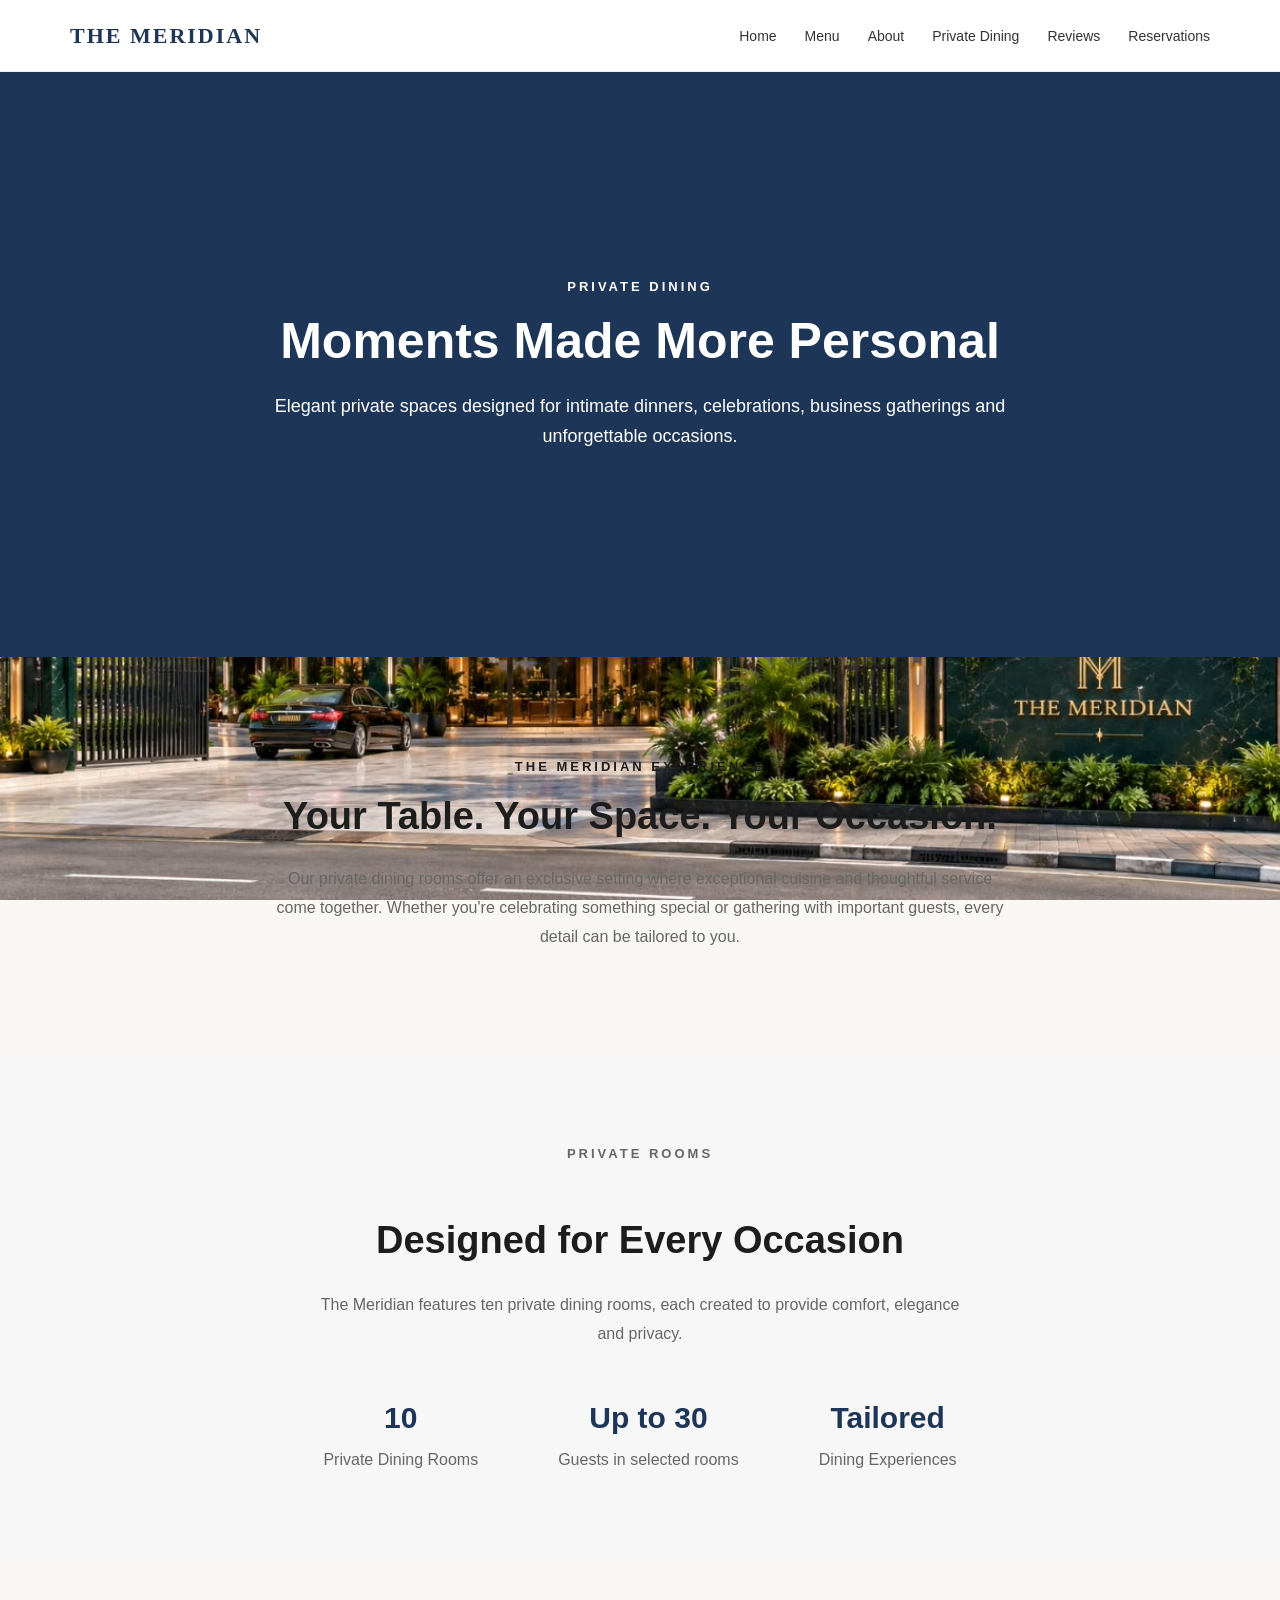
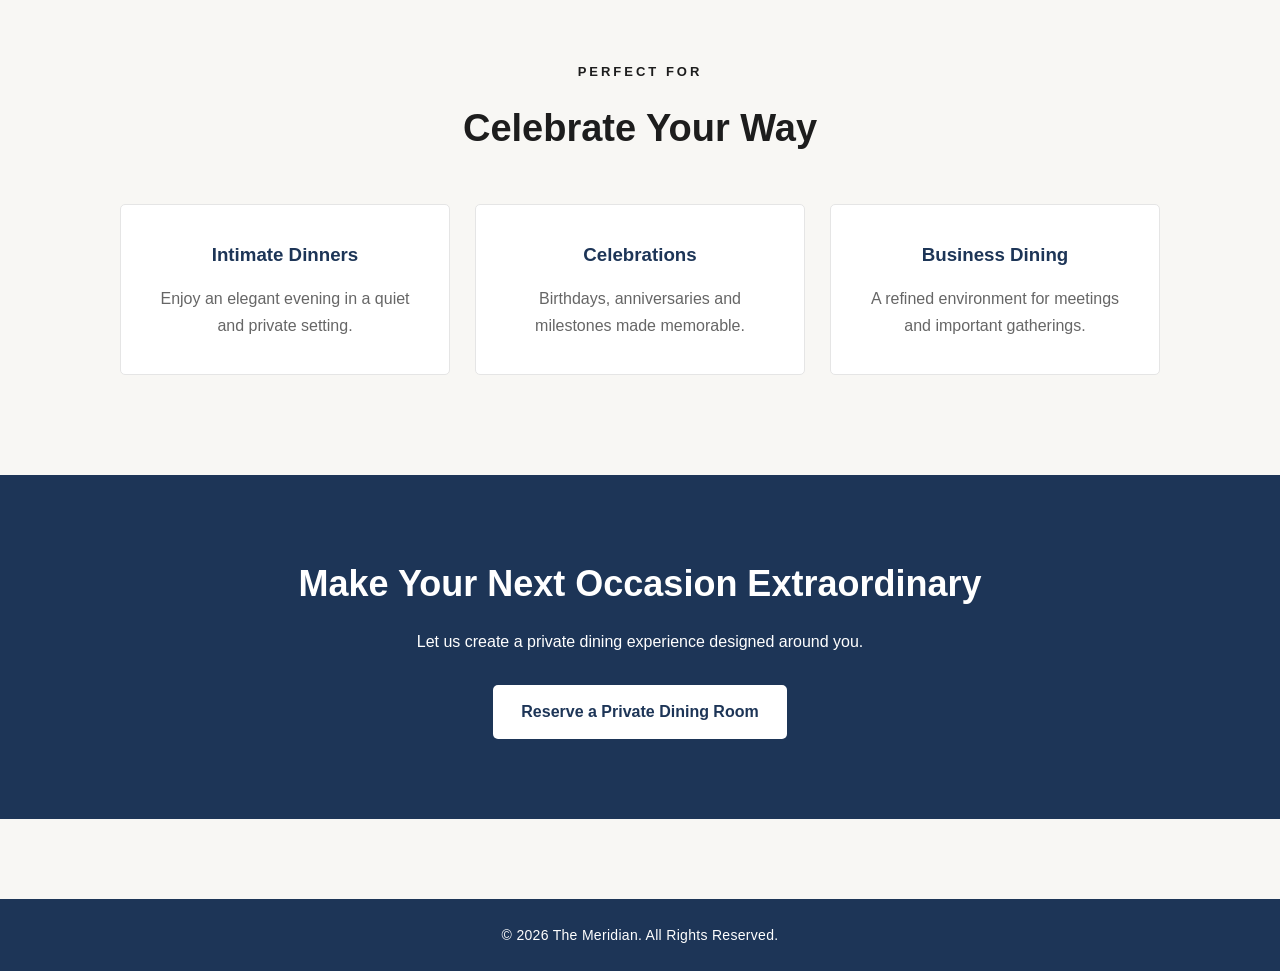
<file: private-dining.html>
<!DOCTYPE html>
<html lang="en">
<head>
    <meta charset="UTF-8">
    <meta name="viewport" content="width=device-width, initial-scale=1.0">

    <title>Private Dining | The Meridian</title>

    <link rel="stylesheet" href="css/style.css">
</head>

<body>

    <!-- Navigation -->
    <header>
        <nav>
            <div class="logo">
                THE MERIDIAN
            </div>

            <ul>
                <li><a href="index.html">Home</a></li>
                <li><a href="menu.html">Menu</a></li>
                <li><a href="about.html">About</a></li>
                <li><a href="private-dining.html">Private Dining</a></li>
                <li><a href="reviews.html">Reviews</a></li>
                <li><a href="reservation.html">Reservations</a></li>
            </ul>
        </nav>
    </header>


    <!-- Private Dining Hero -->
    <section class="private-hero">
        <div class="private-hero-content">
            <p class="private-label">PRIVATE DINING</p>

            <h1>Moments Made More Personal</h1>

            <p>
                Elegant private spaces designed for intimate dinners,
                celebrations, business gatherings and unforgettable occasions.
            </p>
        </div>
    </section>


    <!-- Introduction -->
    <section class="private-intro">

        <p class="private-label">THE MERIDIAN EXPERIENCE</p>

        <h2>Your Table. Your Space. Your Occasion.</h2>

        <p>
            Our private dining rooms offer an exclusive setting where
            exceptional cuisine and thoughtful service come together.
            Whether you're celebrating something special or gathering
            with important guests, every detail can be tailored to you.
        </p>

    </section>


    <!-- Private Rooms -->
    <section class="private-rooms">

        <div class="private-room-text">
            <p class="private-label">PRIVATE ROOMS</p>

            <h2>Designed for Every Occasion</h2>

            <p>
                The Meridian features ten private dining rooms, each
                created to provide comfort, elegance and privacy.
            </p>

            <div class="room-details">
                <div>
                    <h3>10</h3>
                    <p>Private Dining Rooms</p>
                </div>

                <div>
                    <h3>Up to 30</h3>
                    <p>Guests in selected rooms</p>
                </div>

                <div>
                    <h3>Tailored</h3>
                    <p>Dining Experiences</p>
                </div>
            </div>
        </div>

    </section>


    <!-- Occasions -->
    <section class="private-occasions">

        <p class="private-label">PERFECT FOR</p>

        <h2>Celebrate Your Way</h2>

        <div class="occasion-grid">

            <div class="occasion-card">
                <h3>Intimate Dinners</h3>
                <p>
                    Enjoy an elegant evening in a quiet and private setting.
                </p>
            </div>

            <div class="occasion-card">
                <h3>Celebrations</h3>
                <p>
                    Birthdays, anniversaries and milestones made memorable.
                </p>
            </div>

            <div class="occasion-card">
                <h3>Business Dining</h3>
                <p>
                    A refined environment for meetings and important gatherings.
                </p>
            </div>

        </div>

    </section>


    <!-- Call to Action -->
    <section class="private-cta">

        <h2>Make Your Next Occasion Extraordinary</h2>

        <p>
            Let us create a private dining experience designed around you.
        </p>

        <a href="private-reservation.html" class="private-button">
            Reserve a Private Dining Room
        </a>

    </section>


    <!-- Footer -->
    <footer>
        <p>&copy; 2026 The Meridian. All Rights Reserved.</p>
    </footer>

</body>
</html>
</file>
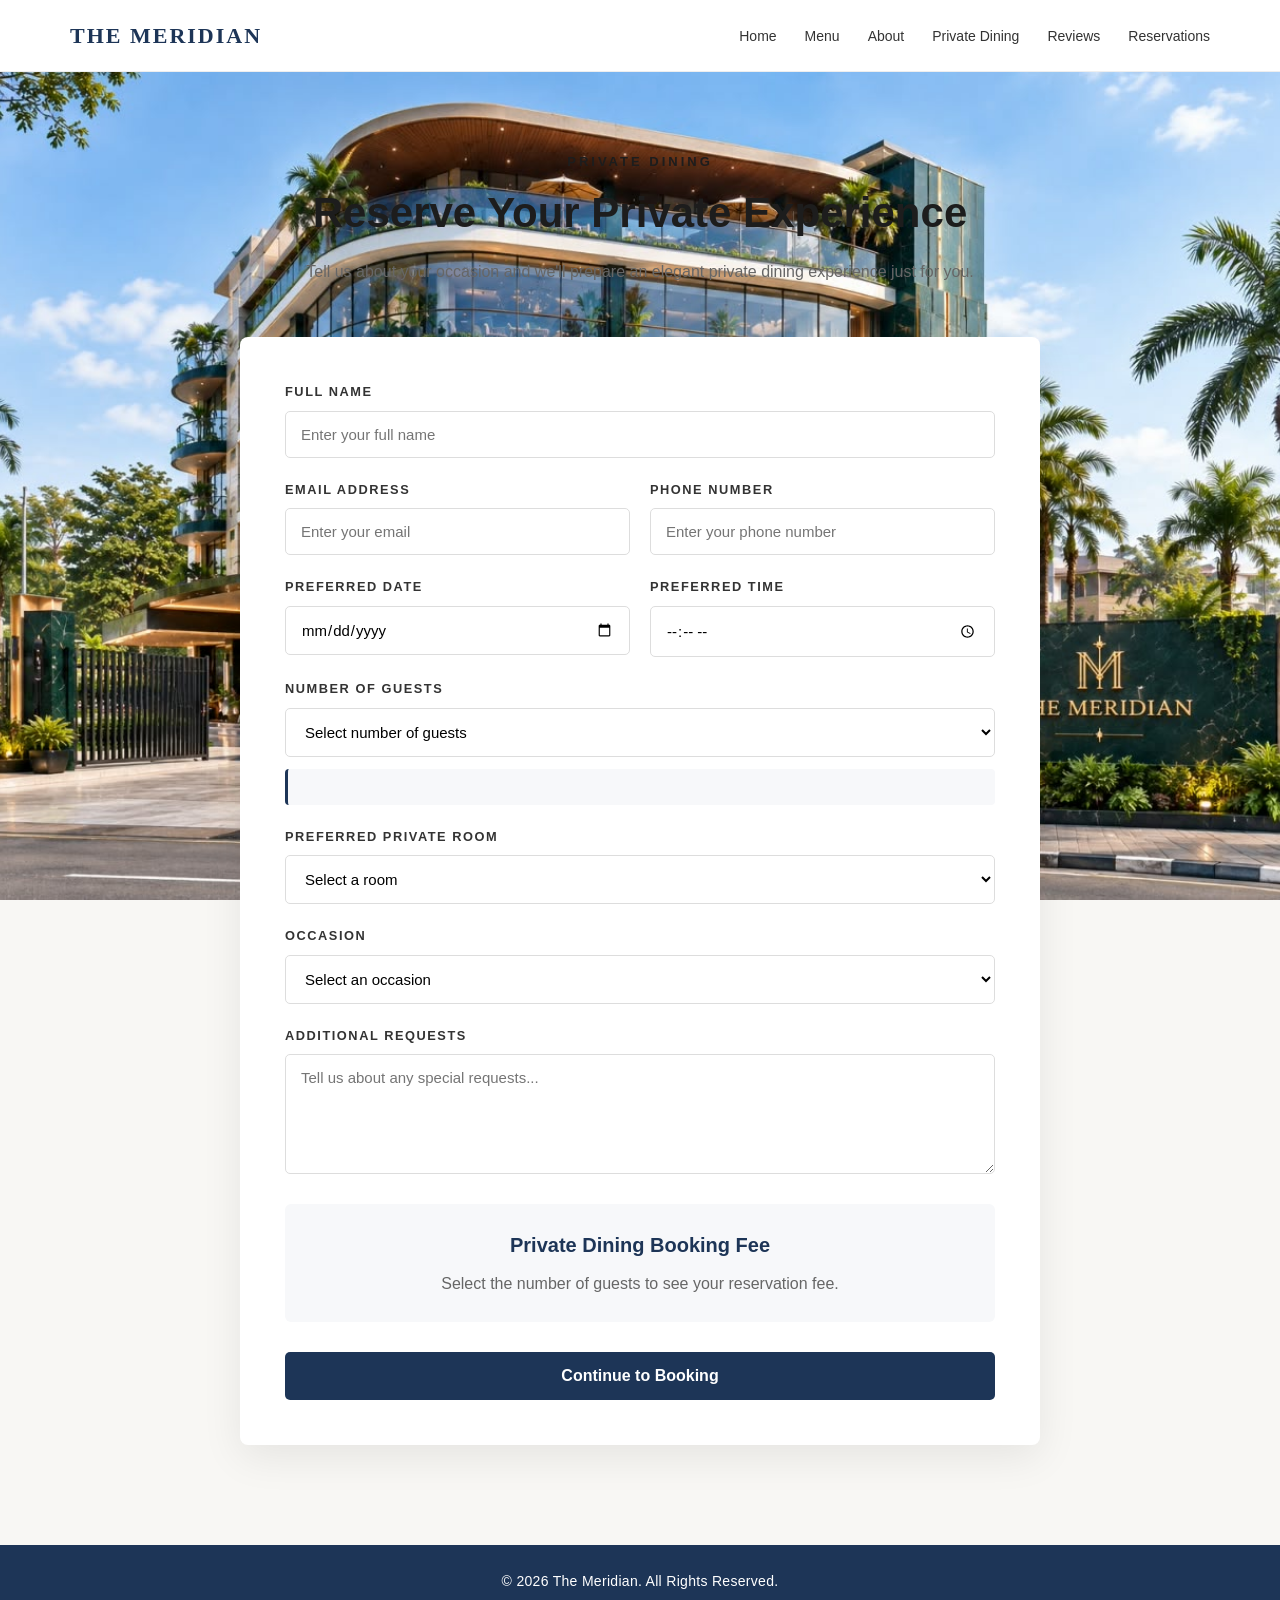
<file: private-reservation.html>
<!DOCTYPE html>
<html lang="en">
<head>
    <meta charset="UTF-8">
    <meta name="viewport" content="width=device-width, initial-scale=1.0">

    <title>Private Dining Reservation | The Meridian</title>

    <link rel="stylesheet" href="css/style.css">
</head>

<body>

    <!-- Navigation -->
    <header>
        <nav>
            <div class="logo">
                THE MERIDIAN
            </div>

            <ul>
                <li><a href="index.html">Home</a></li>
                <li><a href="menu.html">Menu</a></li>
                <li><a href="about.html">About</a></li>
                <li><a href="private-dining.html">Private Dining</a></li>
                <li><a href="reviews.html">Reviews</a></li>
                <li><a href="reservation.html">Reservations</a></li>
            </ul>
        </nav>
    </header>


    <!-- Page Introduction -->
    <section class="private-reservation-header">

        <p class="private-label">PRIVATE DINING</p>

        <h1>Reserve Your Private Experience</h1>

        <p>
            Tell us about your occasion and we'll prepare an elegant
            private dining experience just for you.
        </p>

    </section>


    <!-- Reservation Form -->
    <section class="private-reservation-section">

        <form class="private-reservation-form">

            <div class="form-group">
                <label for="private-name">Full Name</label>
                <input
                    type="text"
                    id="private-name"
                    placeholder="Enter your full name"
                    required
                >
            </div>


            <div class="form-row">

                <div class="form-group">
                    <label for="private-email">Email Address</label>
                    <input
                        type="email"
                        id="private-email"
                        placeholder="Enter your email"
                        required
                    >
                </div>

                <div class="form-group">
                    <label for="private-phone">Phone Number</label>
                    <input
                        type="tel"
                        id="private-phone"
                        placeholder="Enter your phone number"
                        required
                    >
                </div>

            </div>


            <div class="form-row">

                <div class="form-group">
                    <label for="private-date">Preferred Date</label>
                    <input
                        type="date"
                        id="private-date"
                        required
                    >
                </div>

                <div class="form-group">
                    <label for="private-time">Preferred Time</label>
                    <input
                        type="time"
                        id="private-time"
                        required
                    >
                </div>

            </div>


            <div class="form-group">
                <label for="private-guests">Number of Guests</label>

               <select id="private-guests" required>
    <option value="">Select number of guests</option>
    <option value="2-6">2 - 6 Guests</option>
    <option value="7-12">7 - 12 Guests</option>
    <option value="13-20">13 - 20 Guests</option>
    <option value="21-30">21 - 30 Guests</option>
</select>

<div id="room-info" class="room-info"></div>
            </div>


            <div class="form-group">
                <label for="private-room">Preferred Private Room</label>

                <select id="private-room" required>
                    <option value="">Select a room</option>
                    <option value="room-1">Private Room 1: 2-6 guests</option>
                    <option value="room-2">Private Room 2: 2-6 guests</option>
                    <option value="room-3">Private Room 3: 7-12 guests</option>
                    <option value="room-4">Private Room 4: 7-12 guests</option>
                    <option value="room-5">Private Room 5: 13-20 guests</option>
                    <option value="room-6">Private Room 6: 13-20 guests</option>
                    <option value="room-7">Private Room 7: 21-30 guests</option>
                    <option value="room-8">Private Room 8: 21-30 guests</option>
                    <option value="room-9">Private Room 9: Ball Room 1</option>
                    <option value="room-10">Private Room 10: Ball Room 2</option>
                </select>
            </div>


            <div class="form-group">
                <label for="private-occasion">Occasion</label>

                <select id="private-occasion">
                    <option value="">Select an occasion</option>
                    <option value="birthday">Birthday</option>
                    <option value="anniversary">Anniversary</option>
                    <option value="business">Business Dinner</option>
                    <option value="celebration">Celebration</option>
                    <option value="other">Other</option>
                </select>
            </div>


            <div class="form-group">
                <label for="private-message">
                    Additional Requests
                </label>

                <textarea
                    id="private-message"
                    placeholder="Tell us about any special requests..."
                ></textarea>
            </div>


            <!-- Booking Fee -->
            <div class="private-booking-fee">

    <h3>Private Dining Booking Fee</h3>

    <p id="booking-fee">
        Select the number of guests to see your reservation fee.
    </p>

</div>

            <button type="submit" class="private-reserve-button">
                Continue to Booking
            </button>

        </form>

    </section>


    <!-- Footer -->
    <footer>
        <p>&copy; 2026 The Meridian. All Rights Reserved.</p>
    </footer>

</body>
</html>
</file>
<file: css/style.css>
/* =========================
   GENERAL
========================= */

* {
    margin: 0;
    padding: 0;
    box-sizing: border-box;
}

body {
font-family: Arial, sans-serif;
color: #1d1d1d;
background: #f8f7f4 url("../images/Daytime Outside View.jpeg") center center / cover no-repeat fixed;
line-height: 1.6;
}


/* =========================
   NAVIGATION
========================= */

.navbar {
    min-height: 82px;
    padding: 0 7%;
    display: flex;
    align-items: center;
    justify-content: space-between;
    background: #ffffff;
    border-bottom: 1px solid #e8e6e1;
    position: relative;
    z-index: 1000;
}

.logo {
    font-family: Georgia, serif;
    font-size: 21px;
    font-weight: 400;
    letter-spacing: 4px;
    color: #1d1d1d;
}

.navbar nav {
    display: flex;
    align-items: center;
    gap: 38px;
}

.navbar nav a {
    position: relative;
    font-size: 12px;
    letter-spacing: 1.5px;
    text-transform: uppercase;
    color: #333333;
    padding: 8px 0;
    transition: color 0.3s ease;
}

.navbar nav a::after {
    content: "";
    position: absolute;
    left: 0;
    bottom: 0;
    width: 0;
    height: 1px;
    background: #1d1d1d;
    transition: width 0.3s ease;
}

.navbar nav a:hover::after,
.navbar nav a.active::after {
    width: 100%;
}

.navbar nav a:hover {
    color: #000000;
}

.nav-button {
    padding: 11px 20px;
    border: 1px solid #1d1d1d;
    font-size: 12px;
    letter-spacing: 1px;
    text-transform: uppercase;
    transition: all 0.3s ease;
}

.nav-button:hover {
    background: #1d1d1d;
    color: #ffffff;
}


/* =========================
   HERO
========================= */

.hero {
    min-height: 85vh;
    display: flex;
    align-items: center;
    padding: 80px 7%;
    background: transparent
}

.hero-content {
    max-width: 650px;
}

.eyebrow,
.section-label {
    font-size: 12px;
    letter-spacing: 2px;
    font-weight: 600;
    margin-bottom: 18px;
}

.hero h1 {
    font-family: Georgia, serif;
    font-size: clamp(48px, 7vw, 82px);
    line-height: 1.05;
    font-weight: 400;
    margin-bottom: 25px;
}

.hero-text {
    max-width: 560px;
    font-size: 17px;
    margin-bottom: 35px;
}

.hero-buttons {
    display: flex;
    gap: 15px;
}

.primary-button,
.secondary-button {
    padding: 14px 24px;
    font-size: 14px;
}

.primary-button {
    background: #1d1d1d;
    color: #ffffff;
}

.secondary-button {
    border: 1px solid #1d1d1d;
}


/* =========================
   WELCOME
========================= */

.welcome {
    display: grid;
    grid-template-columns: 1fr 1fr;
    gap: 70px;
    padding: 120px 7%;
    align-items: center;
}

.welcome-image {
    height: 550px;
    background: #ddd9d0;
}

.welcome-image img {
    width: 100%;
    height: 100%;
    object-fit: cover;
}

.welcome-content {
    max-width: 520px;
}

.welcome h2,
.signature h2,
.private-dining h2 {
    font-family: Georgia, serif;
    font-size: 48px;
    line-height: 1.1;
    font-weight: 400;
    margin-bottom: 25px;
}

.welcome-content p:not(.section-label) {
    margin-bottom: 20px;
}

.text-link {
    display: inline-block;
    margin-top: 15px;
    font-weight: 600;
}


/* =========================
   SIGNATURE DINING
========================= */

.signature {
    padding: 110px 7%;
    background: #ffffff;
}

.signature-heading {
    max-width: 650px;
    margin-bottom: 55px;
}

.signature-heading > p:last-child {
    max-width: 550px;
}

.dish-grid {
    display: grid;
    grid-template-columns: repeat(3, 1fr);
    gap: 25px;
}

.dish-card {
    background: #f5f3ee;
}

.dish-image {
    height: 350px;
    background: #ddd9d0;
}

.dish-image img {
    width: 100%;
    height: 100%;
    object-fit: cover;
}

.dish-info {
    padding: 25px;
}

.dish-info h3 {
    font-family: Georgia, serif;
    font-size: 24px;
    font-weight: 400;
    margin-bottom: 8px;
}

.dish-info p {
    font-size: 14px;
}

.menu-link {
    display: inline-block;
    margin-top: 45px;
    font-weight: 600;
}


/* =========================
   PRIVATE DINING
========================= */

.private-dining {
    display: grid;
    grid-template-columns: 1fr 1fr;
    min-height: 600px;
    background: #1d1d1d;
    color: #ffffff;
}

.private-content {
    padding: 100px 12%;
    display: flex;
    flex-direction: column;
    justify-content: center;
}

.private-content h2 {
    margin-bottom: 25px;
}

.private-content p:not(.section-label) {
    max-width: 500px;
    margin-bottom: 30px;
}

.private-image {
    min-height: 500px;
}

.private-image img {
    width: 100%;
    height: 100%;
    object-fit: cover;
}

.light-button {
    display: inline-block;
    width: fit-content;
    padding: 14px 24px;
    border: 1px solid #ffffff;
}


/* =========================
   RESERVATION CTA
========================= */

.reservation-cta {
    padding: 130px 7%;
    text-align: center;
    background: #e9e6df;
}

.reservation-content {
    max-width: 650px;
    margin: 0 auto;
}

.reservation-content h2 {
    font-family: Georgia, serif;
    font-size: 56px;
    line-height: 1.1;
    font-weight: 400;
    margin-bottom: 25px;
}

.reservation-content p:not(.section-label) {
    max-width: 520px;
    margin: 0 auto 35px;
}

.reservation-content .primary-button {
    display: inline-block;
}


/* =========================
   GUEST REVIEWS
========================= */

.reviews {
    padding: 110px 7%;
    background: #ffffff;
}

.reviews-heading {
    text-align: center;
    max-width: 600px;
    margin: 0 auto 60px;
}

.reviews-heading h2 {
    font-family: Georgia, serif;
    font-size: 48px;
    font-weight: 400;
    line-height: 1.1;
}

.reviews-grid {
    display: grid;
    grid-template-columns: repeat(3, 1fr);
    gap: 25px;
}

.review-card {
    padding: 40px 30px;
    background: #f5f3ee;
    text-align: center;
}

.review-text {
    font-family: Georgia, serif;
    font-size: 18px;
    line-height: 1.7;
    font-style: italic;
    margin-bottom: 25px;
}

.review-author {
    font-size: 13px;
    font-weight: 600;
    letter-spacing: 1px;
}


/* =========================
   FOOTER
========================= */

.footer {
    background: #1d1d1d;
    color: #ffffff;
    padding: 80px 7% 25px;
}

.footer-main {
    display: grid;
    grid-template-columns: 2fr 1fr 1fr;
    gap: 80px;
    padding-bottom: 70px;
}

.footer-brand {
    max-width: 400px;
}

.footer-brand h2 {
    font-size: 20px;
    letter-spacing: 3px;
    margin-bottom: 20px;
}

.footer-brand p {
    color: #cfcfcf;
    font-size: 14px;
    line-height: 1.8;
}

.footer-links {
    display: flex;
    flex-direction: column;
    gap: 12px;
}

.footer-links h3 {
    font-size: 12px;
    letter-spacing: 2px;
    margin-bottom: 10px;
}

.footer-links a {
    color: #cfcfcf;
    font-size: 14px;
}

.footer-bottom {
    border-top: 1px solid #444444;
    padding-top: 25px;
    display: flex;
    justify-content: space-between;
    gap: 20px;
    color: #999999;
    font-size: 12px;
}


/* =========================
   MENU HERO
========================= */

.menu-hero {
    min-height: 55vh;
    display: flex;
    align-items: center;
    justify-content: center;
    padding: 80px 7%;
    background: #e9e6df;
    text-align: center;
}

.menu-hero-content {
    max-width: 700px;
}

.menu-hero h1 {
    font-family: Georgia, serif;
    font-size: clamp(52px, 7vw, 80px);
    font-weight: 400;
    line-height: 1.1;
    margin-bottom: 25px;
}

.menu-hero-content > p:last-child {
    max-width: 560px;
    margin: 0 auto;
    font-size: 17px;
}


/* =========================
   MENU INTRO
========================= */

.menu-intro {
    padding: 110px 7%;
    text-align: center;
    max-width: 850px;
    margin: 0 auto;
}

.menu-intro h2 {
    font-family: Georgia, serif;
    font-size: 48px;
    font-weight: 400;
    line-height: 1.1;
    margin-bottom: 25px;
}

.menu-intro > p:last-child {
    max-width: 600px;
    margin: 0 auto;
}


/* =========================
   MENU SECTIONS
========================= */

.menu-section {
    padding: 110px 7%;
}

.menu-section-light {
    background: #ffffff;
}

.menu-section-dark {
    background: #1d1d1d;
    color: #ffffff;
}

.menu-section-heading {
    max-width: 650px;
    margin-bottom: 55px;
}

.menu-section-heading h2 {
    font-family: Georgia, serif;
    font-size: 48px;
    font-weight: 400;
    line-height: 1.1;
    margin-bottom: 20px;
}

.menu-section-heading > p:last-child {
    max-width: 550px;
}


/* =========================
   MENU ITEMS
========================= */

.menu-items {
    display: grid;
    grid-template-columns: repeat(3, 1fr);
    gap: 25px;
}

.menu-item {
    background: #f5f3ee;
}

.menu-section-dark .menu-item {
    background: #292929;
}

.menu-item-image {
    height: 330px;
    background: #ddd9d0;
}

.menu-item-image img {
    width: 100%;
    height: 100%;
    object-fit: cover;
}

.menu-item-info {
    padding: 25px;
}

.menu-item-info h3 {
    font-family: Georgia, serif;
    font-size: 24px;
    font-weight: 400;
    margin-bottom: 10px;
}

.menu-item-info p {
    font-size: 14px;
    line-height: 1.7;
    margin-bottom: 18px;
}

.menu-item-info span {
    font-size: 15px;
    font-weight: 600;
}


/* =========================
   DRINKS
========================= */

.drinks-list {
    max-width: 850px;
}

.drink-item {
    display: flex;
    justify-content: space-between;
    align-items: center;
    gap: 30px;
    padding: 25px 0;
    border-bottom: 1px solid #d8d5ce;
}

.drink-item h3 {
    font-family: Georgia, serif;
    font-size: 22px;
    font-weight: 400;
    margin-bottom: 5px;
}

.drink-item p {
    font-size: 14px;
}

.drink-item span {
    font-weight: 600;
    white-space: nowrap;
}


/* =========================
   MOBILE
========================= */

@media (max-width: 800px) {

    .navbar {
        height: auto;
        padding: 20px;
        flex-wrap: wrap;
        gap: 20px;
    }

    .navbar nav {
        order: 3;
        width: 100%;
        justify-content: space-between;
        gap: 10px;
    }

    .navbar nav a {
        font-size: 12px;
    }

    .nav-button {
        display: none;
    }

    .hero {
        min-height: 75vh;
        padding: 70px 20px;
    }

    .hero h1 {
        font-size: 48px;
    }

    .hero-buttons {
        flex-direction: column;
        align-items: flex-start;
    }

    .welcome,
    .private-dining {
        grid-template-columns: 1fr;
    }

    .welcome {
        padding: 80px 20px;
        gap: 40px;
    }

    .welcome-image {
        height: 400px;
    }

    .signature {
        padding: 80px 20px;
    }

    .dish-grid {
        grid-template-columns: 1fr;
    }

    .private-content {
        padding: 80px 20px;
    }

    .reservation-cta {
        padding: 90px 20px;
    }

    .reservation-content h2 {
        font-size: 44px;
    }

    .reviews {
        padding: 80px 20px;
    }

    .reviews-heading h2 {
        font-size: 40px;
    }

    .reviews-grid {
        grid-template-columns: 1fr;
        gap: 20px;
    }

    .review-card {
        padding: 35px 25px;
    }

    .footer {
        padding: 65px 20px 25px;
    }

    .footer-main {
        grid-template-columns: 1fr;
        gap: 45px;
        padding-bottom: 50px;
    }

    .footer-bottom {
        flex-direction: column;
        gap: 10px;
    }

    .menu-hero {
        min-height: 50vh;
        padding: 70px 20px;
    }

    .menu-hero h1 {
        font-size: 52px;
    }

    .menu-intro {
        padding: 80px 20px;
    }

    .menu-intro h2 {
        font-size: 40px;
    }

    .menu-section {
        padding: 80px 20px;
    }

    .menu-section-heading h2 {
        font-size: 40px;
    }

    .menu-items {
        grid-template-columns: 1fr;
    }

    .menu-item-image {
        height: 300px;
    }

    .drink-item {
        align-items: flex-start;
    }
}

/* =========================
   RESERVATIONS PAGE
========================= */

.reservation-hero {
    min-height: 70vh;
    display: flex;
    align-items: center;
    padding: 120px 8%;
    background:
        linear-gradient(rgba(0, 0, 0, 0.45), rgba(0, 0, 0, 0.55)),
        url("../images/reservation-bg.jpg") center/cover no-repeat;
}

.reservation-hero-content {
    max-width: 650px;
    color: #ffffff;
}

.reservation-hero h1 {
    font-size: clamp(3.5rem, 7vw, 6.5rem);
    line-height: 0.95;
    font-weight: 400;
    margin: 15px 0 30px;
}

.reservation-hero p:not(.section-label) {
    max-width: 500px;
    font-size: 1.05rem;
    line-height: 1.8;
}


/* =========================
   RESERVATION SECTION
========================= */

.reservation-section {
    padding: 100px 8%;
    background: #f8f7f3;
}

.reservation-heading {
    max-width: 650px;
    margin-bottom: 60px;
}

.reservation-heading h2 {
    font-size: clamp(2.5rem, 5vw, 4.5rem);
    font-weight: 400;
    margin: 15px 0 20px;
}

.reservation-heading > p:last-child {
    color: #666;
    line-height: 1.7;
}


/* =========================
   FORM
========================= */

.reservation-form {
    max-width: 1000px;
    margin: 0 auto;
    display: grid;
    grid-template-columns: repeat(2, 1fr);
    gap: 30px;
}

.form-group {
    display: flex;
    flex-direction: column;
}

.form-group-full {
    grid-column: 1 / -1;
}

.form-group label {
    font-size: 0.8rem;
    letter-spacing: 0.12em;
    text-transform: uppercase;
    margin-bottom: 10px;
    font-weight: 600;
}

.form-group input,
.form-group select,
.form-group textarea {
    width: 100%;
    padding: 16px 18px;
    border: 1px solid #d5d3cc;
    background: #ffffff;
    font-family: inherit;
    font-size: 0.95rem;
    outline: none;
    transition: border-color 0.3s ease;
    box-sizing: border-box;
}

.form-group textarea {
    resize: vertical;
}

.form-group input:focus,
.form-group select:focus,
.form-group textarea:focus {
    border-color: #222;
}


/* =========================
   BOOKING NOTE
========================= */

.booking-note {
    grid-column: 1 / -1;
    padding: 25px 30px;
    background: #eeeDE7;
    border-left: 3px solid #222;
}

.booking-note h3 {
    margin: 0 0 10px;
    font-size: 1.1rem;
}

.booking-note p {
    margin: 0;
    color: #666;
    line-height: 1.7;
}


/* =========================
   RESERVATION BUTTON
========================= */

.reservation-button {
    grid-column: 1 / -1;
    justify-self: start;
    padding: 17px 35px;
    border: none;
    background: #111;
    color: #ffffff;
    font-family: inherit;
    font-size: 0.85rem;
    letter-spacing: 0.12em;
    text-transform: uppercase;
    cursor: pointer;
    transition: 0.3s ease;
}

.reservation-button:hover {
    background: #333;
}


/* =========================
   MOBILE
========================= */

@media (max-width: 768px) {

    .reservation-hero {
        min-height: 60vh;
        padding: 100px 6%;
    }

    .reservation-section {
        padding: 70px 6%;
    }

    .reservation-form {
        grid-template-columns: 1fr;
        gap: 25px;
    }

    .form-group-full,
    .booking-note,
    .reservation-button {
        grid-column: auto;
    }

    .reservation-button {
        width: 100%;
    }

}

/* =========================
   RESERVATION CONFIRMATION
========================= */

.reservation-confirmation {
    max-width: 1000px;
    margin: 0 auto;
}

.confirmation-box {
    background: #ffffff;
    padding: 70px 60px;
    text-align: center;
    border: 1px solid #e2e0da;
}

.confirmation-box h2 {
    font-family: Georgia, serif;
    font-size: clamp(2.5rem, 5vw, 4rem);
    font-weight: 400;
    margin: 15px 0 20px;
}

.confirmation-box > p:not(.section-label):not(.confirmation-note) {
    max-width: 600px;
    margin: 0 auto;
    color: #666;
    line-height: 1.8;
}

.confirmation-details {
    max-width: 650px;
    margin: 45px auto;
    display: grid;
    grid-template-columns: repeat(2, 1fr);
    border-top: 1px solid #ddd;
    border-left: 1px solid #ddd;
}

.confirmation-details div {
    padding: 22px;
    border-right: 1px solid #ddd;
    border-bottom: 1px solid #ddd;
}

.confirmation-details span {
    display: block;
    font-size: 11px;
    letter-spacing: 1.5px;
    text-transform: uppercase;
    color: #777;
    margin-bottom: 8px;
}

.confirmation-details strong {
    font-size: 15px;
    font-weight: 500;
    text-transform: capitalize;
}

.confirmation-note {
    font-size: 13px;
    color: #777;
    margin-bottom: 30px;
}

.confirmation-button {
    padding: 15px 28px;
    background: #1d1d1d;
    color: #ffffff;
    border: none;
    font-family: inherit;
    font-size: 12px;
    letter-spacing: 1.2px;
    text-transform: uppercase;
    cursor: pointer;
    transition: background 0.3s ease;
}

.confirmation-button:hover {
    background: #333333;
}


/* =========================
   CONFIRMATION MOBILE
========================= */

@media (max-width: 768px) {

    .confirmation-box {
        padding: 50px 25px;
    }

    .confirmation-details {
        grid-template-columns: 1fr;
    }

}

/* =========================
   REVIEWS PAGE
========================= */

.reviews-hero {
    min-height: 65vh;
    display: flex;
    align-items: center;
    padding: 110px 8%;
    background:
        linear-gradient(rgba(0, 0, 0, 0.45), rgba(0, 0, 0, 0.55)),
        url("../images/reviews-bg.jpg") center/cover no-repeat;
}

.reviews-hero-content {
    max-width: 700px;
    color: #ffffff;
}

.reviews-hero h1 {
    font-family: Georgia, serif;
    font-size: clamp(3.5rem, 7vw, 6.5rem);
    line-height: 0.95;
    font-weight: 400;
    margin: 15px 0 30px;
}

.reviews-hero-content > p:last-child {
    max-width: 520px;
    font-size: 1.05rem;
    line-height: 1.8;
}


/* =========================
   REVIEWS INTRO
========================= */

.reviews-intro {
    padding: 110px 8%;
    max-width: 850px;
}

.reviews-intro h2 {
    font-family: Georgia, serif;
    font-size: clamp(2.8rem, 5vw, 4.5rem);
    font-weight: 400;
    line-height: 1.05;
    margin: 15px 0 25px;
}

.reviews-intro > p:last-child {
    max-width: 600px;
    color: #666;
    line-height: 1.8;
}


/* =========================
   GUEST REVIEWS
========================= */

.guest-reviews {
    padding: 0 8% 120px;
    display: grid;
    grid-template-columns: repeat(3, 1fr);
    gap: 25px;
}

.guest-reviews .review-card {
    padding: 45px 35px;
    background: #ffffff;
    border: 1px solid #e2e0da;
    text-align: center;
}

.review-stars {
    font-size: 15px;
    letter-spacing: 5px;
    margin-bottom: 25px;
}

.guest-reviews .review-text {
    font-family: Georgia, serif;
    font-size: 17px;
    line-height: 1.8;
    font-style: italic;
    margin-bottom: 30px;
}

.guest-reviews .review-author {
    font-size: 12px;
    font-weight: 600;
    letter-spacing: 2px;
    margin-bottom: 5px;
}

.review-location {
    font-size: 12px;
    color: #777;
}


/* =========================
   REVIEW CTA
========================= */

.review-cta {
    padding: 110px 8%;
    background: #1d1d1d;
    color: #ffffff;
    text-align: center;
}

.review-cta > div {
    max-width: 650px;
    margin: 0 auto;
}

.review-cta h2 {
    font-family: Georgia, serif;
    font-size: clamp(3rem, 5vw, 4.5rem);
    font-weight: 400;
    margin: 15px 0 20px;
}

.review-cta p:not(.section-label) {
    color: #cfcfcf;
    margin-bottom: 30px;
}

.review-button {
    padding: 15px 30px;
    border: 1px solid #ffffff;
    background: transparent;
    color: #ffffff;
    font-family: inherit;
    font-size: 12px;
    letter-spacing: 1.5px;
    text-transform: uppercase;
    cursor: pointer;
    transition: 0.3s ease;
}

.review-button:hover {
    background: #ffffff;
    color: #1d1d1d;
}


/* =========================
   REVIEWS MOBILE
========================= */

@media (max-width: 768px) {

    .reviews-hero {
        min-height: 60vh;
        padding: 90px 6%;
    }

    .reviews-intro {
        padding: 80px 6%;
    }

    .guest-reviews {
        padding: 0 6% 80px;
        grid-template-columns: 1fr;
    }

    .review-cta {
        padding: 80px 6%;
    }

}

/* =========================
   REVIEW FORM
========================= */

.review-form {
    max-width: 650px;
    margin: 50px auto;
    padding: 35px;
    background: #ffffff;
    border-radius: 12px;
    box-shadow: 0 10px 35px rgba(0, 0, 0, 0.08);
}

.review-form h2 {
    text-align: center;
    margin-bottom: 10px;
    font-size: 28px;
    color: #1d3557;
}

.review-form p {
    text-align: center;
    color: #666;
    margin-bottom: 30px;
}

/* Form groups */

.review-form .form-group {
    margin-bottom: 20px;
}

.review-form label {
    display: block;
    margin-bottom: 8px;
    font-weight: 600;
    color: #333;
}

/* Inputs */

.review-form input,
.review-form textarea,
.review-form select {
    width: 100%;
    padding: 13px 15px;
    border: 1px solid #d9d9d9;
    border-radius: 6px;
    font-size: 15px;
    font-family: inherit;
    outline: none;
    transition: 0.3s ease;
    box-sizing: border-box;
}

.review-form input:focus,
.review-form textarea:focus,
.review-form select:focus {
    border-color: #1d3557;
    box-shadow: 0 0 0 3px rgba(29, 53, 87, 0.08);
}

/* Text area */

.review-form textarea {
    min-height: 130px;
    resize: vertical;
}

/* Submit button */

.review-form button {
    width: 100%;
    padding: 14px;
    border: none;
    border-radius: 6px;
    background: #1d3557;
    color: white;
    font-size: 16px;
    font-weight: 600;
    cursor: pointer;
    transition: 0.3s ease;
}

.review-form button:hover {
    background: #14263f;
    transform: translateY(-2px);
}

/* Mobile */

@media (max-width: 600px) {
    .review-form {
        margin: 30px 15px;
        padding: 25px 20px;
    }

    .review-form h2 {
        font-size: 24px;
    }
}

/* =========================
   ABOUT PAGE
========================= */

.about-hero {
    min-height: 70vh;
    display: flex;
    align-items: center;
    justify-content: center;
    text-align: center;
    padding: 80px 20px;
    background:
        linear-gradient(rgba(0, 0, 0, 0.45), rgba(0, 0, 0, 0.45)),
        url("../images/about-restaurant.jpg") center/cover no-repeat;
    color: white;
}

.about-hero-content {
    max-width: 750px;
}

.about-label {
    font-size: 13px;
    letter-spacing: 3px;
    font-weight: 600;
    margin-bottom: 15px;
}

.about-hero h1 {
    font-size: 52px;
    margin-bottom: 20px;
    line-height: 1.15;
}

.about-hero p:last-child {
    font-size: 18px;
    line-height: 1.7;
}


/* Our Story */

.about-story {
    max-width: 1100px;
    margin: 100px auto;
    padding: 0 30px;

    display: grid;
    grid-template-columns: 1fr 1fr;
    gap: 70px;
    align-items: center;
}

.about-story-image img {
    width: 100%;
    height: 500px;
    object-fit: cover;
    border-radius: 4px;
}

.about-story-text h2 {
    font-size: 38px;
    line-height: 1.2;
    margin-bottom: 25px;
}

.about-story-text p {
    color: #666;
    line-height: 1.8;
    margin-bottom: 15px;
}


/* Philosophy */

.about-philosophy {
    text-align: center;
    max-width: 800px;
    margin: 100px auto;
    padding: 70px 30px;
}

.about-philosophy h2 {
    font-size: 36px;
    line-height: 1.3;
    margin-bottom: 25px;
}

.about-philosophy p:last-child {
    color: #666;
    line-height: 1.8;
}


/* Mobile */

@media (max-width: 768px) {

    .about-hero {
        min-height: 60vh;
    }

    .about-hero h1 {
        font-size: 36px;
    }

    .about-story {
        grid-template-columns: 1fr;
        gap: 40px;
        margin: 60px auto;
    }

    .about-story-image img {
        height: 350px;
    }

    .about-story-text h2 {
        font-size: 30px;
    }

    .about-philosophy {
        margin: 60px auto;
    }

    .about-philosophy h2 {
        font-size: 30px;
    }
}

/* =========================
   ABOUT PAGE NAVBAR
========================= */

header {
    width: 100%;
    background: #ffffff;
    border-bottom: 1px solid #eeeeee;
}

header nav {
    max-width: 1200px;
    margin: 0 auto;
    padding: 18px 30px;

    display: flex;
    align-items: center;
    justify-content: space-between;
}

header .logo {
    font-size: 22px;
    font-weight: 700;
    letter-spacing: 2px;
    color: #1d3557;
}

header nav ul {
    display: flex;
    align-items: center;
    gap: 28px;
    list-style: none;
    margin: 0;
    padding: 0;
}

header nav ul li a {
    text-decoration: none;
    color: #333;
    font-size: 14px;
    transition: 0.3s ease;
}

header nav ul li a:hover {
    color: #1d3557;
}


/* =========================
   FOOTER
========================= */

footer {
    width: 100%;
    background: #1d3557;
    color: white;
    text-align: center;
    padding: 25px 20px;
    margin-top: 80px;
}

footer p {
    margin: 0;
    font-size: 14px;
    letter-spacing: 0.3px;
}


/* Mobile Navbar */

@media (max-width: 768px) {

    header nav {
        flex-direction: column;
        gap: 20px;
    }

    header nav ul {
        flex-wrap: wrap;
        justify-content: center;
        gap: 15px;
    }
}

/* =========================
   PRIVATE DINING PAGE
========================= */

.private-hero {
    min-height: 65vh;
    display: flex;
    align-items: center;
    justify-content: center;
    text-align: center;
    padding: 80px 20px;
    background: #1d3557;
    color: white;
}

.private-hero-content {
    max-width: 750px;
}

.private-label {
    font-size: 13px;
    letter-spacing: 3px;
    font-weight: 600;
    margin-bottom: 15px;
}

.private-hero h1 {
    font-size: 50px;
    line-height: 1.15;
    margin-bottom: 20px;
}

.private-hero p:last-child {
    font-size: 18px;
    line-height: 1.7;
}


/* Introduction */

.private-intro {
    max-width: 800px;
    margin: 100px auto;
    padding: 0 30px;
    text-align: center;
}

.private-intro h2 {
    font-size: 38px;
    line-height: 1.25;
    margin-bottom: 25px;
}

.private-intro p:last-child {
    color: #666;
    line-height: 1.8;
}


/* Private Rooms */

.private-rooms {
    background: #f7f7f7;
    padding: 90px 30px;
}

.private-room-text {
    max-width: 1000px;
    margin: auto;
    text-align: center;
}

.private-room-text h2 {
    font-size: 38px;
    margin-bottom: 20px;
}

.private-room-text > p {
    max-width: 650px;
    margin: 0 auto 45px;
    color: #666;
    line-height: 1.8;
}

.room-details {
    display: flex;
    justify-content: center;
    gap: 80px;
    flex-wrap: wrap;
}

.room-details h3 {
    font-size: 30px;
    color: #1d3557;
    margin-bottom: 5px;
}

.room-details p {
    color: #666;
    margin: 0;
}


/* Occasions */

.private-occasions {
    max-width: 1100px;
    margin: 100px auto;
    padding: 0 30px;
    text-align: center;
}

.private-occasions h2 {
    font-size: 38px;
    margin-bottom: 45px;
}

.occasion-grid {
    display: grid;
    grid-template-columns: repeat(3, 1fr);
    gap: 25px;
}

.occasion-card {
    padding: 35px 25px;
    border: 1px solid #e5e5e5;
    background: white;
    border-radius: 5px;
}

.occasion-card h3 {
    color: #1d3557;
    margin-bottom: 15px;
}

.occasion-card p {
    color: #666;
    line-height: 1.7;
}


/* Call To Action */

.private-cta {
    text-align: center;
    background: #1d3557;
    color: white;
    padding: 80px 25px;
}

.private-cta h2 {
    font-size: 36px;
    margin-bottom: 15px;
}

.private-cta p {
    margin-bottom: 30px;
    line-height: 1.7;
}

.private-button {
    display: inline-block;
    padding: 14px 28px;
    background: white;
    color: #1d3557;
    text-decoration: none;
    font-weight: 600;
    border-radius: 5px;
    transition: 0.3s ease;
}

.private-button:hover {
    transform: translateY(-2px);
}


/* Mobile */

@media (max-width: 768px) {

    .private-hero h1 {
        font-size: 36px;
    }

    .private-intro h2,
    .private-room-text h2,
    .private-occasions h2 {
        font-size: 30px;
    }

    .room-details {
        gap: 35px;
    }

    .occasion-grid {
        grid-template-columns: 1fr;
    }

    .private-cta h2 {
        font-size: 30px;
    }
}

/* =========================
   PRIVATE RESERVATION
========================= */

.private-reservation-header {
    text-align: center;
    max-width: 750px;
    margin: 80px auto 50px;
    padding: 0 25px;
}

.private-reservation-header h1 {
    font-size: 42px;
    line-height: 1.2;
    margin: 10px 0 20px;
}

.private-reservation-header p:last-child {
    color: #666;
    line-height: 1.8;
}


/* Reservation form */

.private-reservation-section {
    max-width: 850px;
    margin: 0 auto 100px;
    padding: 0 25px;
}

.private-reservation-form {
    background: #ffffff;
    padding: 45px;
    border-radius: 8px;
    box-shadow: 0 12px 40px rgba(0, 0, 0, 0.08);
}

.private-reservation-form .form-group {
    margin-bottom: 22px;
}

.private-reservation-form label {
    display: block;
    margin-bottom: 8px;
    font-weight: 600;
    color: #333;
}

.private-reservation-form input,
.private-reservation-form select,
.private-reservation-form textarea {
    width: 100%;
    box-sizing: border-box;
    padding: 14px 15px;
    border: 1px solid #ddd;
    border-radius: 5px;
    font-family: inherit;
    font-size: 15px;
    outline: none;
    transition: 0.3s ease;
}

.private-reservation-form input:focus,
.private-reservation-form select:focus,
.private-reservation-form textarea:focus {
    border-color: #1d3557;
    box-shadow: 0 0 0 3px rgba(29, 53, 87, 0.08);
}

.private-reservation-form textarea {
    min-height: 120px;
    resize: vertical;
}


/* Two fields on one row */

.form-row {
    display: grid;
    grid-template-columns: 1fr 1fr;
    gap: 20px;
}


/* Room information */

.room-info {
    margin-top: 12px;
    padding: 18px 20px;
    background: #f7f8fa;
    border-left: 3px solid #1d3557;
    border-radius: 4px;
    color: #444;
    line-height: 1.7;
}


/* Booking fee card */

.private-booking-fee {
    margin: 30px 0;
    padding: 25px;
    background: #f7f8fa;
    border-radius: 6px;
    text-align: center;
}

.private-booking-fee h3 {
    margin-bottom: 10px;
    color: #1d3557;
    font-size: 20px;
}

.private-booking-fee p {
    margin: 0;
    color: #666;
    line-height: 1.6;
}

.private-booking-fee strong {
    color: #1d3557;
    font-size: 18px;
}


/* Reserve button */

.private-reserve-button {
    width: 100%;
    padding: 15px;
    border: none;
    border-radius: 5px;
    background: #1d3557;
    color: white;
    font-size: 16px;
    font-weight: 600;
    cursor: pointer;
    transition: 0.3s ease;
}

.private-reserve-button:hover {
    background: #14263f;
    transform: translateY(-2px);
}


/* Mobile */

@media (max-width: 700px) {

    .private-reservation-header h1 {
        font-size: 34px;
    }

    .private-reservation-form {
        padding: 30px 20px;
    }

    .form-row {
        grid-template-columns: 1fr;
        gap: 0;
    }
}
</file>
